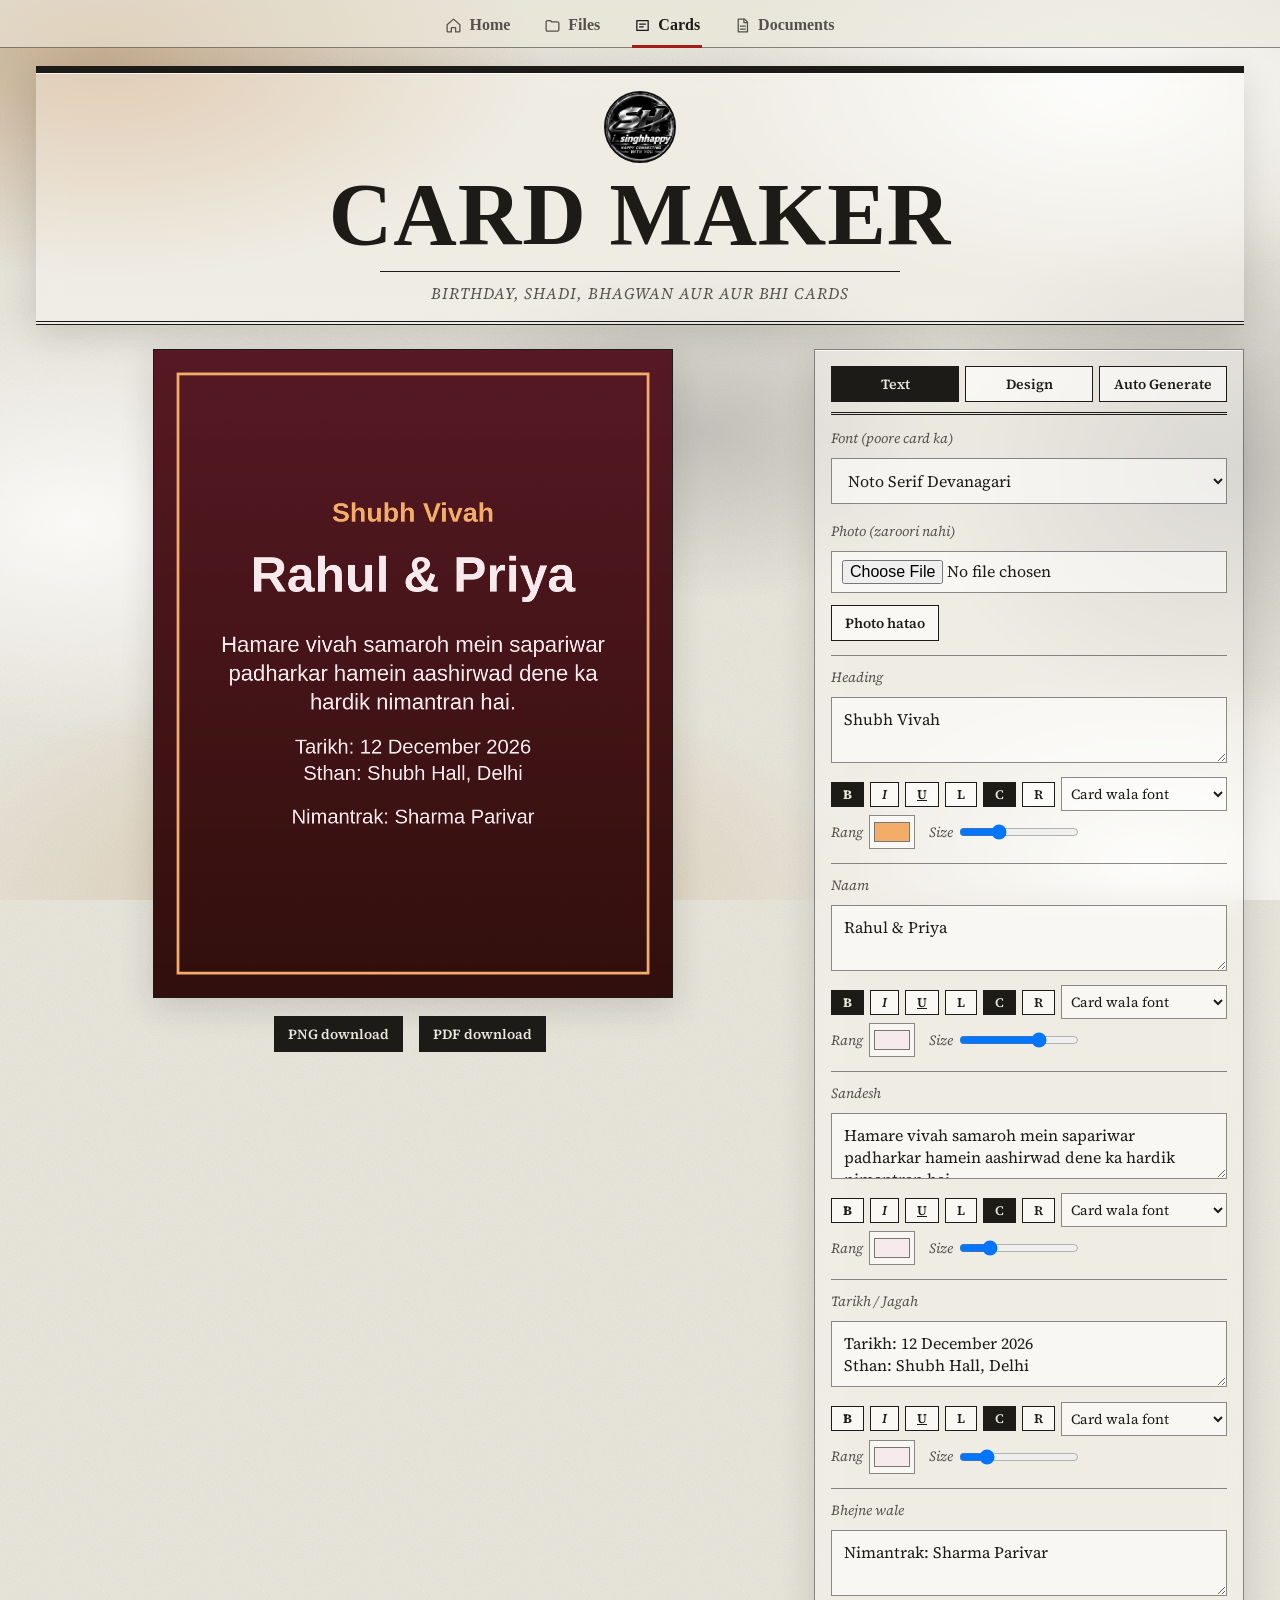
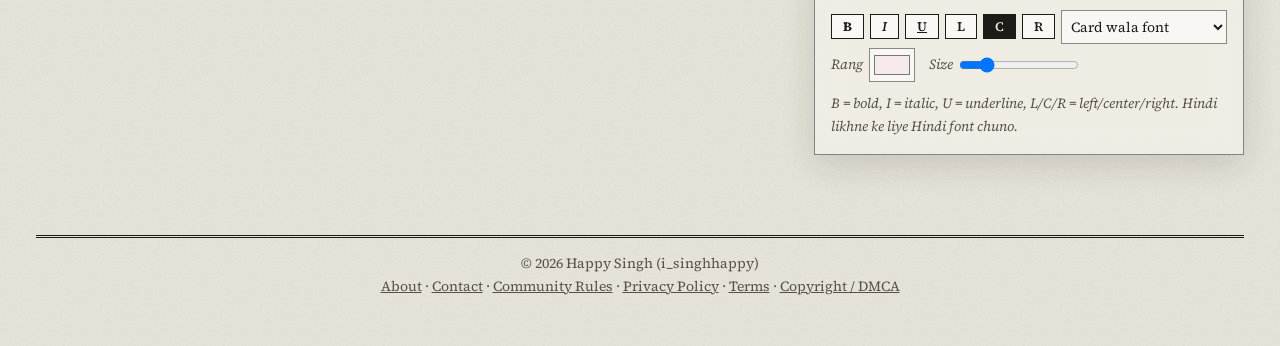
<file: card-maker.html>
<!DOCTYPE html>
<html lang="hi">
<head>
<meta charset="utf-8">
<meta name="viewport" content="width=device-width, initial-scale=1">
<title>Card Maker | Birthday, Shadi, Anniversary, Mundan card banao</title>
<meta name="description" content="Free card maker: template chuno ya form bharkar card apne aap banao. PNG ya PDF mein download karo.">
<style>
:root{--paper:#ebe8de;--paper-2:#e1ddd0;--ink:#1c1b18;--ink-soft:#55514a;--accent:#a31d16;--link:#1d3b5a;--edge:rgba(28,27,24,.5);--glass:rgba(255,255,255,.38);--glass-strong:rgba(255,255,255,.6);--glass-nav:rgba(235,232,222,.85);--glass-input:rgba(255,255,255,.55);--glass-hi:rgba(255,255,255,.75);--glass-shadow:0 10px 32px rgba(28,27,24,.14);--gutter:14px;--page:1000px;--head:"Old Standard TT",Georgia,"Times New Roman",serif;--body:"Source Serif 4",Georgia,"Times New Roman",serif}
*{box-sizing:border-box}
[hidden]{display:none!important}
body{margin:0;background:var(--paper);color:var(--ink);font-family:var(--body)}
</style>
<link rel="stylesheet" href="style.css">
<style>
main{display:grid;grid-template-columns:1fr minmax(300px,430px);gap:24px;align-items:start}
.view{order:-1}
.panel{background:var(--glass);border:1px solid var(--edge);box-shadow:var(--glass-shadow),inset 0 1px 0 var(--glass-hi);padding:16px;-webkit-backdrop-filter:blur(14px) saturate(140%);backdrop-filter:blur(14px) saturate(140%)}
.tabs{display:flex;gap:6px;margin-bottom:12px;padding-bottom:10px;border-bottom:3px double var(--ink)}
.tabs button{flex:1;margin:0}
button[aria-pressed=true],button.main{background:var(--ink);color:var(--paper)}
label{display:block;margin:10px 0 2px;font-size:14px;font-style:italic;color:var(--ink-soft)}
.row{display:flex;gap:14px;flex-wrap:wrap;align-items:center}
.row label{display:flex;align-items:center;gap:6px;margin:4px 0}
input[type=color]{width:46px;height:34px;padding:2px;margin:0}
input[type=range]{padding:0;margin:0;width:120px;box-shadow:none}
.tp{display:grid;grid-template-columns:repeat(3,1fr);gap:8px}
.tp button{padding:3px!important;margin:0}
.tp button[aria-pressed=true]{outline:3px solid var(--accent);outline-offset:1px}
.tp canvas{width:100%;height:auto;display:block}
.blk{border-top:1px solid var(--edge);margin-top:10px}
.tb{gap:6px}
.tb button{padding:3px 11px;margin:0;font-size:13px}
.tb select{width:auto;flex:1;min-width:110px;margin:0;padding:5px;font-size:14px}
.view{position:sticky;top:64px}
#cv{display:block;width:100%;max-width:520px;height:auto;margin:0 auto;border:1px solid var(--ink);box-shadow:var(--glass-shadow)}
.dl{display:flex;gap:10px;justify-content:center;margin-top:14px}
.dl button{background:var(--ink);color:var(--paper)}
.dl button:hover{background:var(--accent);border-color:var(--accent);color:#fff}
.note{margin:6px 0 0;font-size:14px;font-style:italic;color:var(--ink-soft)}
@media(max-width:820px){main{grid-template-columns:1fr}.view{position:static;order:0}}
.site-footer{width:min(100% - 2 * var(--gutter),var(--page));margin:10px auto 0;padding:14px 0 48px;border-top:3px double var(--ink);text-align:center;font-size:14px;color:var(--ink-soft)}.site-footer a{color:var(--ink-soft)}
</style>
</head>
<body>
<nav class="nav">
    <a href="index.html"><svg viewBox="0 0 24 24"><path d="M3 11 12 3l9 8v9a1 1 0 0 1-1 1h-5v-6H9v6H4a1 1 0 0 1-1-1z"/></svg><span>Home</span></a>
    <a href="admin.html"><svg viewBox="0 0 24 24"><path d="M3 7a2 2 0 0 1 2-2h4l2 2h8a2 2 0 0 1 2 2v9a2 2 0 0 1-2 2H5a2 2 0 0 1-2-2z"/></svg><span>Files</span></a>
    <a href="card-maker.html" class="active"><svg viewBox="0 0 24 24"><path d="M4 5h16v14H4z"/><path d="M8 10h8M8 14h5"/></svg><span>Cards</span></a>
    <a href="document-editor.html"><svg viewBox="0 0 24 24"><path d="M6 3h9l4 4v14H6z"/><path d="M14 3v5h5M9 13h7M9 17h7"/></svg><span>Documents</span></a>
</nav>

<header>
    <img src="logo.png" alt="Happy Singh logo" class="logo" onerror="this.style.display='none'">
    <h1>CARD MAKER</h1>
    <p>BIRTHDAY, SHADI, BHAGWAN AUR AUR BHI CARDS</p>
</header>
<main>
<section class="panel">
  <div class="tabs">
    <button id="tMan" aria-pressed="true">Text</button>
    <button id="tDes" aria-pressed="false">Design</button>
    <button id="tAuto" aria-pressed="false">Auto Generate</button>
  </div>

  <div id="pMan">
    <label for="font">Font (poore card ka)</label><select id="font"></select>
    <label for="photo">Photo (zaroori nahi)</label>
    <input type="file" id="photo" accept="image/*"><button id="noPhoto" type="button" style="margin-top:6px">Photo hatao</button>
    <div id="blk"></div>
    <p class="note">B = bold, I = italic, U = underline, L/C/R = left/center/right. Hindi likhne ke liye Hindi font chuno.</p>
  </div>

  <div id="pDes" hidden>
    <label for="tc">Template (category chuno)</label><select id="tc"></select>
    <div class="tp" id="tp"></div>
    <div class="row" style="justify-content:space-between;align-items:center;margin-top:8px"><button type="button" id="tpv">&larr; Pichla</button><span id="pn" class="note"></span><button type="button" id="tnx">Agla &rarr;</button></div>
    <label for="pgc">Page ka rang</label>
    <div class="row"><input type="color" id="pgc" value="#ffffff"><button type="button" id="pgr">Template wala rang</button></div>
    <label for="bs">Page border</label>
    <select id="bs"><option value="tpl">Template wala</option><option value="none">Koi border nahi</option><option value="single">Ek line</option><option value="double">Double line</option><option value="dots">Dotted</option><option value="dash">Dashed</option><option value="orn">Sajawati (kone mein diamond)</option><option value="round">Gol kone</option></select>
    <div class="row"><label>Rang <input type="color" id="bc" value="#000000"></label><label>Motai <input type="range" id="bw" min="2" max="30" value="6"></label><label>Doori <input type="range" id="bm" min="20" max="140" value="50"></label></div>
    <label for="dz">Design (sajawat)</label>
    <select id="dz"><option value="tpl">Template wala</option><option value="none">Koi nahi</option><option value="conf">Confetti</option><option value="dots">Chhote dots</option><option value="star">Diamonds</option><option value="band">Upar-neeche patti</option><option value="stripe">Tirchhi patti</option><option value="rays">Sunburst</option><option value="circ">Bade gol</option><option value="wave">Lehren</option><option value="check">Checks</option></select>
    <p class="note">Template badalne par page rang, border aur design reset ho jate hain.</p>
  </div>

  <form id="pAuto" hidden>
    <label for="a_o">Card kis cheez ka?</label>
    <select id="a_o"><option value="birthday">Birthday</option><option value="shaadi" selected>Shadi</option><option value="anniversary">Anniversary</option><option value="mundan">Mundan</option><option value="other">Dusra</option></select>
    <label for="a_1">Naam</label><input type="text" id="a_1" maxlength="40" placeholder="Jaise: Rahul" required>
    <label for="a_2">Dusra naam (shadi / anniversary mein)</label><input type="text" id="a_2" maxlength="40" placeholder="Jaise: Priya">
    <label for="a_d">Tarikh</label><input type="date" id="a_d">
    <label for="a_p">Jagah / samay</label><input type="text" id="a_p" maxlength="80" placeholder="Jaise: Shubh Hall, Delhi, shaam 7 baje">
    <label for="a_f">Bhejne wale ka naam</label><input type="text" id="a_f" maxlength="40" placeholder="Jaise: Sharma Parivar">
    <button class="main" type="submit" style="margin-top:14px;width:100%">Card banao</button>
    <p class="note">Card ban jane ke baad aap Khud Banao mein jaakar kuch bhi badal sakte ho.</p>
  </form>
</section>

<section class="view">
  <canvas id="cv" width="1080" height="1350" role="img" aria-label="Card ka preview"></canvas>
  <div class="dl"><button id="png">PNG download</button><button id="pdf">PDF download</button></div>
</section>
</main>

<footer class="site-footer">© <span id="y"></span> Happy Singh (i_singhhappy)<br><a href="about.html">About</a> · <a href="contact.html">Contact</a> · <a href="community-rules.html">Community Rules</a> · <a href="privacy-policy.html">Privacy Policy</a> · <a href="terms.html">Terms</a> · <a href="copyright.html">Copyright / DMCA</a></footer>
<script>document.getElementById("y").textContent=new Date().getFullYear();</script>

<script>
const $=id=>document.getElementById(id);
const SYS=["Calibri","Arial","Times New Roman","Georgia","Verdana","Courier New"];
const FN=["Roboto","Open Sans","Lato","Montserrat","Oswald","Raleway","Merriweather","Playfair Display","Lora","PT Serif","Nunito","Ubuntu","Bebas Neue","Pacifico","Lobster","Dancing Script","Great Vibes","Satisfy","Caveat","Shadows Into Light","Indie Flower","Permanent Marker","Courgette","Cinzel","Abril Fatface","Anton","Bangers","Righteous","Comfortaa","Josefin Sans","Quicksand","Source Code Pro","Orbitron","Archivo Black","Fredoka","Poppins","Hind","Mukta","Kalam","Tiro Devanagari Hindi","Yatra One","Rozha One","Noto Sans Devanagari","Noto Serif Devanagari",
"Alegreya","Amita","Arvo","Bitter","Cabin","Cormorant Garamond","Crimson Text","DM Serif Display","EB Garamond","Exo 2","Fjalla One","Gloria Hallelujah","Handlee","Kaushan Script","Marck Script","Merienda","Monoton","Neucha","Noto Serif","Old Standard TT","Philosopher","Rubik","Sacramento","Signika","Slabo 27px","Teko","Titillium Web","Vollkorn","Yellowtail","Zilla Slab","Allura","Alex Brush","Berkshire Swash","Cookie","Parisienne","Tangerine","Rock Salt","Patrick Hand","Sriracha","Baloo 2","Laila","Khand","Karma","Sarpanch","Eczar","Martel","Poiret One","Lemon","Alfa Slab One","Varela Round"];
const FONTS=SYS.concat(FN).map(f=>[f,"'"+f+"',sans-serif"]);
[FN.slice(0,47),FN.slice(47)].forEach(a=>{const l=document.createElement("link");l.rel="stylesheet";l.href="https://fonts.googleapis.com/css2?"+a.map(n=>"family="+n.replace(/ /g,"+")).join("&")+"&display=swap";document.head.appendChild(l)});
const hx=(h,s,l)=>{s/=100;l/=100;const a=s*Math.min(l,1-l),f=n=>{const k=(n+h/30)%12,c=l-a*Math.max(-1,Math.min(k-3,9-k,1));return Math.round(255*c).toString(16).padStart(2,"0")};return"#"+f(0)+f(8)+f(4)};
const CT=[["Birthday",280],["Shadi",350],["Anniversary",190],["Mundan",28],["Naamkaran / Baby",170],["Diwali",38],["Holi",320],["Eid",150],["Rakhi",12],["Thank you / Badhai",220]];
const DS=["none","conf","dots","star","band","stripe","rays","circ","wave","check"],BS=["orn","single","double","dots","dash","round"];
const TP=[];
CT.forEach(([n,h],c)=>{for(let i=0;i<100;i++){const p=i%10,H=(h+p*36)%360,dk=p%2==0;
 TP.push({n:n+" "+(i+1),bg:dk?[hx(H,55,22),hx((H+15)%360,60,12)]:[hx(H,80,95),hx((H+15)%360,75,86)],ac:dk?hx((H+40)%360,85,68):hx(H,70,36),tx:dk?hx(H,40,94):hx(H,55,16),d:DS[i/10|0],b:BS[(i+c)%6],c})}});
const CAT=CT.map(c=>c[0]),GL={};
const GOD=[["ganesh","Ganesh","Shri Ganeshaya Namah","\u{1F549}\uFE0F",25],["shiv","Shiv","Om Namah Shivaya","\u{1F531}",220],["krishna","Krishna","Hare Krishna","\u{1F99A}",215],["ram","Ram","Jai Shri Ram","\u{1F3F9}",30],["hanuman","Hanuman","Jai Hanuman","\u{1F64F}",10],["durga","Durga Mata","Jai Mata Di","\u{1F33A}",355],["lakshmi","Lakshmi","Shri Lakshmi Namah","\u{1FAB7}",45],["saraswati","Saraswati","Jai Maa Saraswati","\u{1F9A2}",200],["vishnu","Vishnu","Om Namo Narayanaya","\u{1F41A}",225],["sai","Sai Baba","Om Sai Ram","\u{1FA94}",40],["nanak","Guru Nanak","Ik Onkar, Waheguru","\u{1F64F}",28],["mahavir","Mahavir","Jai Jinendra","\u5350",55],["buddha","Buddha","Om Mani Padme Hum","\u2638\uFE0F",38]];
GOD.forEach(([k,n,m,gl,h])=>{GL[k]=gl;const c=CAT.push("Bhagwan: "+n)-1;
 for(let i=0;i<10;i++){const H=(h+(i>>1)*10)%360,dk=i%2==0;
  TP.push({n:n+" "+(i+1),bg:dk?[hx(H,60,20),hx((H+12)%360,65,11)]:[hx(H,85,95),hx((H+12)%360,80,86)],ac:dk?hx((H+35)%360,85,66):hx(H,75,36),tx:dk?hx(H,40,94):hx(H,60,15),d:DS[i],b:BS[i%6],g:k,m,c})}});
{const c=CAT.push("Saada Page")-1;
 ["#ffffff","#fffdf7","#f8f5ec","#f1f5f9","#fff1f2","#fefce8","#ecfdf5","#eff6ff","#faf5ff","#fff7ed","#f5f5f4","#e0f2fe","#fce7f3","#dcfce7","#fef9c3"].forEach((b,i)=>[0,1].forEach(j=>TP.push({n:"Saada "+(i*2+j+1),bg:[b,b],ac:"#334155",tx:"#111827",d:"none",b:j?"single":"none",c})))}
const GI={};
function godImg(k){
 if(GI[k]!==undefined)return GI[k]||null;
 GI[k]=null;const im=new Image(),ex=["jpg","png"];let n=0;
 im.onload=()=>{GI[k]=im;draw();if(!$("pDes").hidden)gal()};
 im.onerror=()=>{if(++n<ex.length)im.src="bhagwan/"+k+"."+ex[n];else GI[k]=false};
 im.src="bhagwan/"+k+".jpg";return null;
}
const BL=[["head","Heading",56],["name","Naam",104],["msg","Sandesh",46],["info","Tarikh / Jagah",42],["from","Bhejne wale",42]];

function gen(o,a){
 const nm=a.n2?a.n1+" & "+a.n2:a.n1;
 const info=[a.d&&"Tarikh: "+a.d,a.p&&"Sthan: "+a.p].filter(Boolean).join("\n");
 const D={
  birthday:[0,"Happy Birthday",a.n1,"Aapki zindagi mein hamesha khushiyan aur safalta bani rahe.",info,"Shubhkamnayein: "+a.f],
  shaadi:[1,"Shubh Vivah",nm,"Hamare vivah samaroh mein sapariwar padharkar hamein aashirwad dene ka hardik nimantran hai.",info,"Nimantrak: "+a.f],
  anniversary:[2,"Happy Anniversary",nm,"Aapka saath yunhi mehakta rahe aur pyaar din-ba-din badhta rahe.",info,"Shubhkamnayein: "+a.f],
  mundan:[3,"Mundan Sanskar",a.n1,"Hamare laadle ke mundan sanskar mein aapki upasthiti ke liye hardik nimantran hai.",info,"Nimantrak: "+a.f],
  other:[9,"Shubhkamnayein",a.n1,"Aapko dher saari shubhkamnayein.",info,a.f&&"Se: "+a.f]
 }[o];
 const v={};BL.forEach(([k],i)=>v[k]=(D[i+1]||"").replace(/(: |^Se: )$/,""));
 if(!a.f)v.from="";
 return{tpl:D[0],v};
}

const st={tpl:0,font:FONTS.findIndex(f=>f[0]=="Noto Serif Devanagari"),c:{},s:{},f:{},img:null,v:{},pg:null,bd:{s:"tpl",c:"",w:6,m:50},dz:"tpl"};
Object.assign(st,gen("shaadi",{n1:"Rahul",n2:"Priya",d:"12 December 2026",p:"Shubh Hall, Delhi",f:"Sharma Parivar"}));st.tpl*=100;
const resetDes=()=>{st.pg=null;st.bd={s:"tpl",c:"",w:6,m:50};st.dz="tpl"};
const lum=h=>{const n=parseInt(h.slice(1),16);return .299*(n>>16)+.587*(n>>8&255)+.114*(n&255)};
const txc=T=>st.pg?(lum(st.pg)>140?"#1a1a1a":"#ffffff"):T.tx;
const isB=k=>{const f=st.f[k]||{};return f.b===undefined?(k=="name"||k=="head"):f.b};

function rnd(s){return()=>(s=s*16807%2147483647)/2147483647}
function design(x,T){
 const dz=st.dz=="tpl"?T.d:st.dz,r=rnd(7);
 x.fillStyle=T.ac;
 if(dz=="conf")for(let i=0;i<70;i++){x.globalAlpha=.5;x.fillStyle=i%2?T.ac:"#fff";x.beginPath();x.arc(r()*1080,r()*1350,6+r()*12,0,7);x.fill()}
 if(dz=="dots"){x.globalAlpha=.15;for(let i=30;i<1080;i+=60)for(let j=30;j<1350;j+=60){x.beginPath();x.arc(i,j,6,0,7);x.fill()}}
 if(dz=="star"){x.globalAlpha=.6;for(let i=0;i<40;i++){const z=8+r()*14;x.save();x.translate(r()*1080,r()*1350);x.rotate(Math.PI/4);x.fillRect(-z/2,-z/2,z,z);x.restore()}}
 if(dz=="stripe"){x.globalAlpha=.12;x.strokeStyle=T.ac;x.lineWidth=18;for(let i=-1400;i<1400;i+=60){x.beginPath();x.moveTo(i,0);x.lineTo(i+1350,1350);x.stroke()}}
 if(dz=="rays"){x.globalAlpha=.12;for(let i=0;i<24;i+=2){const a=i*Math.PI/24,b=(i+1)*Math.PI/24;x.beginPath();x.moveTo(540,0);x.lineTo(540+1800*Math.cos(a),1800*Math.sin(a));x.lineTo(540+1800*Math.cos(b),1800*Math.sin(b));x.fill()}}
 if(dz=="circ"){x.globalAlpha=.14;[[100,150,230],[980,1200,300],[900,120,120],[120,1180,140]].forEach(([a,b,q])=>{x.beginPath();x.arc(a,b,q,0,7);x.fill()})}
 if(dz=="wave"){x.globalAlpha=.18;for(let k=0;k<3;k++){x.beginPath();x.moveTo(0,1350);for(let i=0;i<=1080;i+=20)x.lineTo(i,1180-k*70+Math.sin(i/90+k)*34);x.lineTo(1080,1350);x.fill()}}
 if(dz=="check"){x.globalAlpha=.1;for(let i=0;i<1080;i+=90)for(let j=0;j<1350;j+=90)if((i+j)/90%2==0)x.fillRect(i,j,90,90)}
 if(dz=="band"){x.globalAlpha=.9;x.fillRect(0,0,1080,28);x.fillRect(0,1322,1080,28)}
 x.globalAlpha=1;
}
function border(x,T){
 const b=st.bd,s=b.s=="tpl"?T.b:b.s;
 if(s=="none")return;
 const m=b.m,w=b.w,R=(o,l)=>{x.lineWidth=l;x.strokeRect(o,o,1080-2*o,1350-2*o)};
 x.strokeStyle=x.fillStyle=b.c||T.ac;
 x.setLineDash(s=="dots"?[1,w*2.2]:s=="dash"?[w*3,w*2]:[]);x.lineCap=s=="dots"?"round":"butt";
 s=="round"?(x.lineWidth=w,x.beginPath(),x.roundRect(m,m,1080-2*m,1350-2*m,60),x.stroke()):R(m,w);x.setLineDash([]);x.lineCap="butt";
 if(s=="double")R(m+w*2.5,Math.max(2,w/3));
 if(s=="orn"){const o=m+24;R(o,2);[o,1080-o].forEach(a=>[o,1350-o].forEach(c=>{x.save();x.translate(a,c);x.rotate(Math.PI/4);x.fillRect(-14,-14,28,28);x.restore()}))}
}
function wrap(x,t,w){const o=[];t.split("\n").forEach(p=>{let l="";p.split(" ").forEach(wd=>{const n=l?l+" "+wd:wd;if(l&&x.measureText(n).width>w){o.push(l);l=wd}else l=n});o.push(l)});return o}

function draw(){paint($("cv").getContext("2d"),TP[st.tpl],0)}
function paint(x,T,th){
 const F=FONTS[st.font][1],o=[st.pg,st.bd,st.dz,st.c];
 if(th){st.pg=null;st.bd={s:"tpl",c:"",w:6,m:50};st.dz="tpl";st.c={}}
 if(st.pg)x.fillStyle=st.pg;else{const g=x.createLinearGradient(0,0,0,1350);g.addColorStop(0,T.bg[0]);g.addColorStop(1,T.bg[1]);x.fillStyle=g}
 x.fillRect(0,0,1080,1350);design(x,T);border(x,T);
 let top=130;
 const im=st.img||(T.g?godImg(T.g):null);
 if(im||T.g){const r=T.g?210:170,cx=540,cy=T.g?340:330;
  x.save();x.beginPath();x.arc(cx,cy,r,0,7);x.clip();
  if(im){const s=Math.max(2*r/im.width,2*r/im.height);x.drawImage(im,cx-im.width*s/2,cy-im.height*s/2,im.width*s,im.height*s)}
  else{x.fillStyle=T.ac;x.globalAlpha=.18;x.fillRect(cx-r,cy-r,2*r,2*r);x.globalAlpha=1;x.font="190px 'Segoe UI Emoji','Apple Color Emoji','Noto Color Emoji',sans-serif";x.textAlign="center";x.textBaseline="middle";x.fillStyle=T.ac;x.fillText(GL[T.g],cx,cy+10)}
  x.restore();x.strokeStyle=T.ac;x.lineWidth=8;x.beginPath();x.arc(cx,cy,r+8,0,7);x.stroke();top=T.g?600:540}
 x.textBaseline="top";
 const bl=[];let h=0;
 BL.forEach(([k,,d])=>{const t=(st.v[k]||"").trim();if(!t)return;
  const f=st.f[k]||{},z=st.s[k]||d,ff=f.ff>=0?FONTS[f.ff][1]:F;
  x.font=(f.i?"italic ":"")+(isB(k)?"600 ":"400 ")+z+"px "+ff;
  const ln=wrap(x,t,860),lh=z*1.3,a=f.a||"center";
  bl.push({k,ln,lh,z,a,u:f.u,ax:a=="left"?110:a=="right"?970:540,f:x.font});h+=ln.length*lh+36});
 let y=Math.max(top,top+(1230-top-h)/2);
 bl.forEach(b=>{x.font=b.f;x.textAlign=b.a;x.fillStyle=st.c[b.k]||(b.k=="head"?T.ac:txc(T));
  b.ln.forEach(l=>{x.fillText(l,b.ax,y);
   if(b.u){const w=x.measureText(l).width;x.fillRect(b.a=="left"?b.ax:b.a=="right"?b.ax-w:b.ax-w/2,y+b.z*1.1,w,Math.max(2,b.z/18))}
   y+=b.lh});y+=36});
 [st.pg,st.bd,st.dz,st.c]=o;
}

function makePdf(jpg,w,h){
 const e=new TextEncoder(),P=[],O=[];let L=0;
 const add=x=>{const b=typeof x=="string"?e.encode(x):x;P.push(b);L+=b.length};
 const ob=(n,f)=>{O[n]=L;add(n+" 0 obj\n");f();add("\nendobj\n")};
 const PW=432,PH=540,c="q "+PW+" 0 0 "+PH+" 0 0 cm /Im0 Do Q";
 add("%PDF-1.4\n");
 ob(1,()=>add("<</Type/Catalog/Pages 2 0 R>>"));
 ob(2,()=>add("<</Type/Pages/Kids[3 0 R]/Count 1>>"));
 ob(3,()=>add("<</Type/Page/Parent 2 0 R/MediaBox[0 0 "+PW+" "+PH+"]/Resources<</XObject<</Im0 4 0 R>>>>/Contents 5 0 R>>"));
 ob(4,()=>{add("<</Type/XObject/Subtype/Image/Width "+w+"/Height "+h+"/ColorSpace/DeviceRGB/BitsPerComponent 8/Filter/DCTDecode/Length "+jpg.length+">>\nstream\n");add(jpg);add("\nendstream")});
 ob(5,()=>add("<</Length "+c.length+">>\nstream\n"+c+"\nendstream"));
 const xr=L;add("xref\n0 6\n0000000000 65535 f \n");
 for(let i=1;i<=5;i++)add(String(O[i]).padStart(10,"0")+" 00000 n \n");
 add("trailer\n<</Size 6/Root 1 0 R>>\nstartxref\n"+xr+"\n%%EOF");
 return new Blob(P,{type:"application/pdf"});
}
function save(b,n){const a=document.createElement("a");a.href=URL.createObjectURL(b);a.download=n;a.click();setTimeout(()=>URL.revokeObjectURL(a.href),1500)}

// ---- UI ----
const FO='<option value="-1">Card wala font</option>'+FONTS.map((f,i)=>`<option value="${i}">${f[0]}</option>`).join("");
const AL={l:"left",c:"center",r:"right"};
$("blk").innerHTML=BL.map(([k,l,d])=>`<div class="blk"><label for="v_${k}">${l}</label><textarea id="v_${k}" rows="2"></textarea>
<div class="row tb" data-k="${k}"><button type="button" data-a="b" aria-label="Bold"><b>B</b></button><button type="button" data-a="i" aria-label="Italic"><i>I</i></button><button type="button" data-a="u" aria-label="Underline"><u>U</u></button><button type="button" data-a="l" aria-label="Left">L</button><button type="button" data-a="c" aria-label="Center">C</button><button type="button" data-a="r" aria-label="Right">R</button><select id="f_${k}" aria-label="${l} ka font">${FO}</select></div>
<div class="row"><label>Rang <input type="color" id="c_${k}" value="#000000"></label><label>Size <input type="range" id="s_${k}" min="20" max="140" value="${d}"></label></div></div>`).join("");
$("font").innerHTML=FONTS.map((f,i)=>`<option value="${i}">${f[0]}</option>`).join("");

function sync(){
 const T=TP[st.tpl];
 document.querySelectorAll("#tp button").forEach(b=>b.setAttribute("aria-pressed",+b.dataset.i==st.tpl));
 BL.forEach(([k,,d])=>{const f=st.f[k]||{},a=f.a||"center";
  $("v_"+k).value=st.v[k]||"";$("c_"+k).value=st.c[k]||(k=="head"?T.ac:txc(T));$("s_"+k).value=st.s[k]||d;$("f_"+k).value=f.ff>=0?f.ff:-1;
  document.querySelectorAll(`[data-k=${k}] button`).forEach(b=>{const q=b.dataset.a;b.setAttribute("aria-pressed",q=="b"?isB(k):q=="i"?!!f.i:q=="u"?!!f.u:AL[q]==a)})});
 $("font").value=st.font;$("pgc").value=st.pg||T.bg[0];$("bs").value=st.bd.s;$("bc").value=st.bd.c||T.ac;$("bw").value=st.bd.w;$("bm").value=st.bd.m;$("dz").value=st.dz;
}
function loadFont(i){const n=i>=0?i:st.font;document.fonts.load("40px "+FONTS[n][1].split(",")[0],"\u0905Aa").then(()=>{draw();if(!$("pDes").hidden)gal()}).catch(()=>{})}

BL.forEach(([k])=>{
 $("v_"+k).addEventListener("input",e=>{st.v[k]=e.target.value;draw()});
 $("c_"+k).addEventListener("input",e=>{st.c[k]=e.target.value;draw()});
 $("s_"+k).addEventListener("input",e=>{st.s[k]=+e.target.value;draw()});
 $("f_"+k).addEventListener("change",e=>{(st.f[k]=st.f[k]||{}).ff=+e.target.value;draw();loadFont(+e.target.value)});
});
$("blk").addEventListener("click",e=>{
 const b=e.target.closest("button[data-a]");if(!b)return;
 const k=b.parentNode.dataset.k,f=st.f[k]=st.f[k]||{},a=b.dataset.a;
 if(a=="b")f.b=!isB(k);else if(a=="i"||a=="u")f[a]=!f[a];else f.a=AL[a];
 sync();draw();
});
let cat=-1,pgi=0;const PP=12;
function gal(){
 const L=[];TP.forEach((t,i)=>{if(cat<0||t.c==cat)L.push(i)});
 const n=Math.ceil(L.length/PP);pgi=Math.max(0,Math.min(pgi,n-1));
 const g=$("tp");g.innerHTML="";
 L.slice(pgi*PP,pgi*PP+PP).forEach(i=>{
  const b=document.createElement("button"),c=document.createElement("canvas");
  b.type="button";b.dataset.i=i;b.title=TP[i].n;b.setAttribute("aria-label",TP[i].n);b.setAttribute("aria-pressed",i==st.tpl);
  c.width=108;c.height=135;b.appendChild(c);g.appendChild(b);
  const x=c.getContext("2d");x.setTransform(.1,0,0,.1,0,0);paint(x,TP[i],1);
 });
 $("pn").textContent=(pgi+1)+" / "+n+"  ("+L.length+" template)";
}
$("tc").innerHTML=`<option value="-1">Sab (${TP.length})</option>`+CAT.map((n,i)=>`<option value="${i}">${n} (${TP.filter(t=>t.c==i).length})</option>`).join("");
$("tc").onchange=e=>{cat=+e.target.value;pgi=0;gal()};
$("tpv").onclick=()=>{pgi--;gal()};
$("tnx").onclick=()=>{pgi++;gal()};
$("tp").addEventListener("click",e=>{const b=e.target.closest("button");if(!b)return;st.tpl=+b.dataset.i;st.c={};resetDes();if(TP[st.tpl].m)st.v.head=TP[st.tpl].m;sync();draw()});
$("pgc").addEventListener("input",e=>{st.pg=e.target.value;sync();draw()});
$("pgr").onclick=()=>{st.pg=null;sync();draw()};
$("bs").onchange=e=>{st.bd.s=e.target.value;draw()};
$("bc").oninput=e=>{st.bd.c=e.target.value;draw()};
$("bw").oninput=e=>{st.bd.w=+e.target.value;draw()};
$("bm").oninput=e=>{st.bd.m=+e.target.value;draw()};
$("dz").onchange=e=>{st.dz=e.target.value;draw()};
$("font").addEventListener("change",e=>{st.font=+e.target.value;draw();loadFont(-1)});
$("photo").addEventListener("change",e=>{
 const f=e.target.files[0];if(!f)return;
 const im=new Image();im.onload=()=>{st.img=im;draw()};im.src=URL.createObjectURL(f);
});
$("noPhoto").addEventListener("click",()=>{st.img=null;$("photo").value="";draw()});

function tab(n){["Man","Des","Auto"].forEach(t=>{$("p"+t).hidden=t!=n;$("t"+t).setAttribute("aria-pressed",t==n)});if(n=="Des")gal()}
["Man","Des","Auto"].forEach(t=>{$("t"+t).onclick=()=>tab(t)});

$("pAuto").addEventListener("submit",e=>{
 e.preventDefault();
 const dv=$("a_d").value;
 const d=dv?new Date(dv).toLocaleDateString("en-IN",{day:"numeric",month:"long",year:"numeric"}):"";
 const r=gen($("a_o").value,{n1:$("a_1").value.trim(),n2:$("a_2").value.trim(),d,p:$("a_p").value.trim(),f:$("a_f").value.trim()});
 st.tpl=r.tpl*100+Math.floor(Math.random()*100);cat=st.tpl/100|0;pgi=Math.floor(st.tpl%100/PP);$("tc").value=cat;st.v=r.v;st.c={};st.s={};st.f={};resetDes();
 sync();draw();tab("Man");
});

$("png").onclick=()=>$("cv").toBlob(b=>save(b,"card.png"));
$("pdf").onclick=()=>{
 const bin=atob($("cv").toDataURL("image/jpeg",.95).split(",")[1]);
 save(makePdf(Uint8Array.from(bin,c=>c.charCodeAt(0)),1080,1350),"card.pdf");
};

sync();draw();
loadFont(-1);
</script>
</body>
</html>
</file>
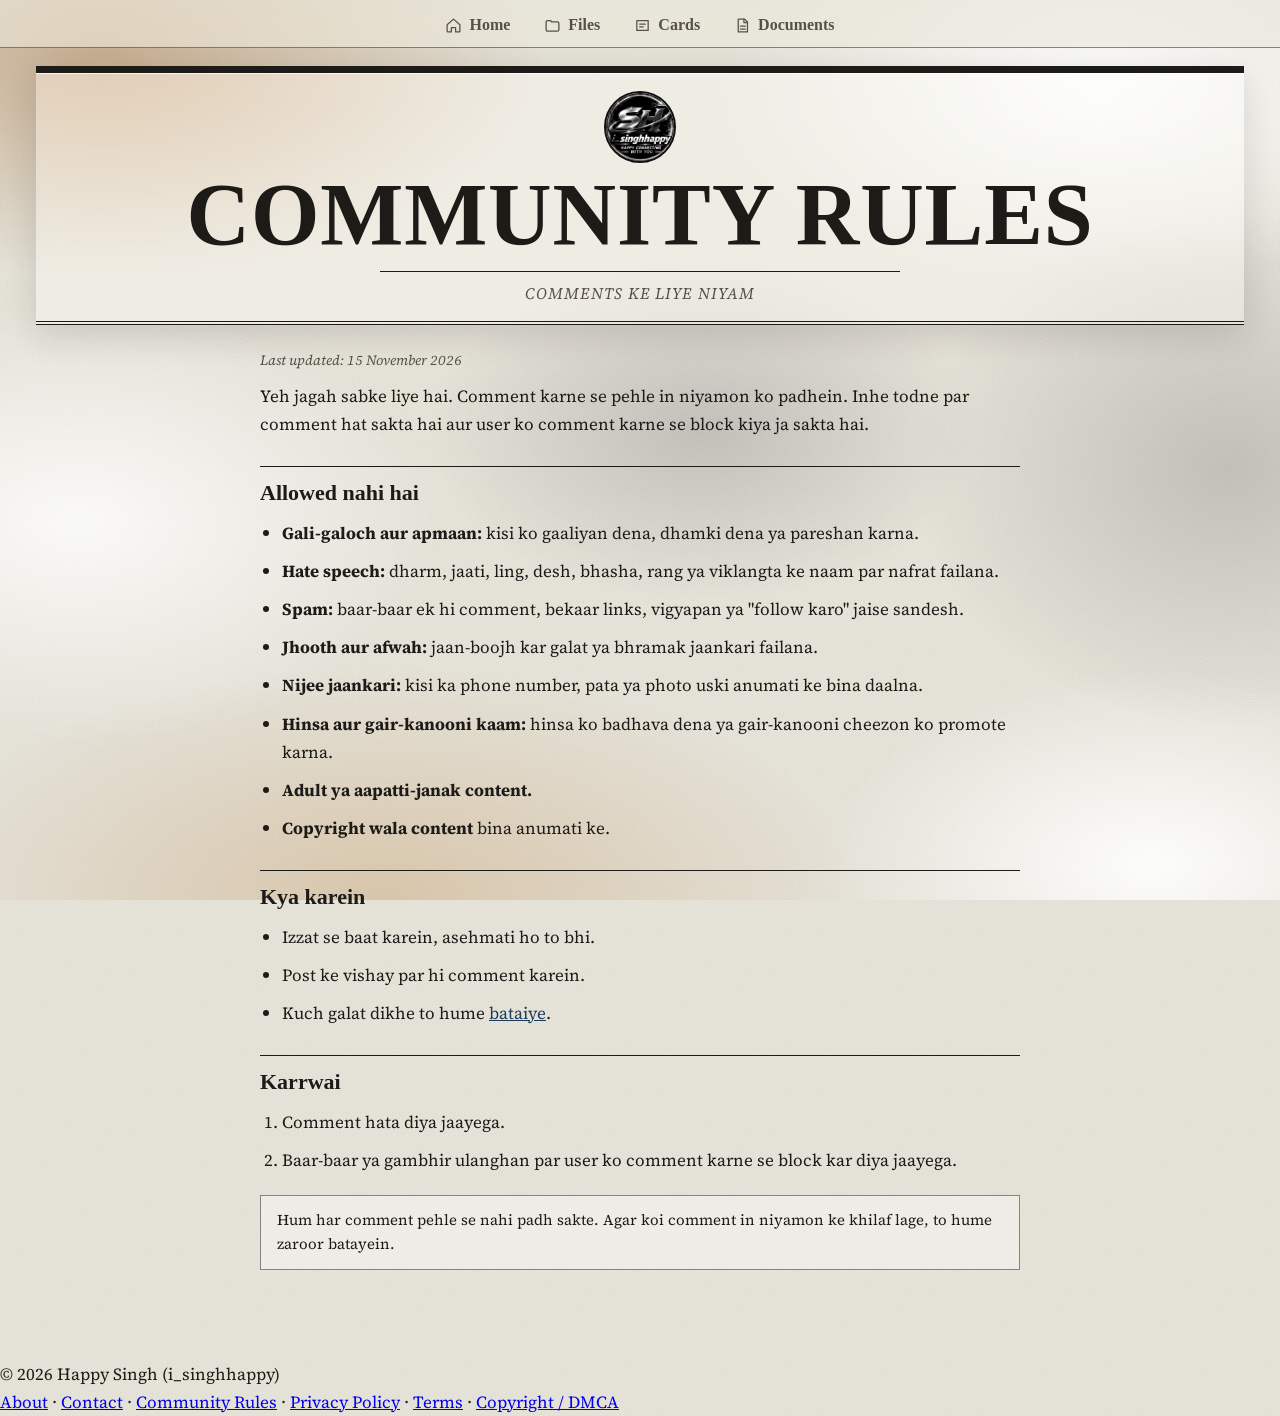
<file: community-rules.html>
<!DOCTYPE html>
<html lang="hi-IN">
<head>
    <meta charset="UTF-8">
    <meta name="viewport" content="width=device-width, initial-scale=1.0">
    <title>Community Rules | Happy Singh</title>
    <meta name="description" content="Comments ke liye niyam: gali-galoch, hate speech aur spam allowed nahi.">
    <link rel="icon" type="image/png" href="logo.png">
    <link rel="stylesheet" href="style.css">
</head>
<body>

<nav class="nav">
    <a href="index.html"><svg viewBox="0 0 24 24"><path d="M3 11 12 3l9 8v9a1 1 0 0 1-1 1h-5v-6H9v6H4a1 1 0 0 1-1-1z"/></svg><span>Home</span></a>
    <a href="admin.html"><svg viewBox="0 0 24 24"><path d="M3 7a2 2 0 0 1 2-2h4l2 2h8a2 2 0 0 1 2 2v9a2 2 0 0 1-2 2H5a2 2 0 0 1-2-2z"/></svg><span>Files</span></a>
    <a href="card-maker.html"><svg viewBox="0 0 24 24"><path d="M4 5h16v14H4z"/><path d="M8 10h8M8 14h5"/></svg><span>Cards</span></a>
    <a href="document-editor.html"><svg viewBox="0 0 24 24"><path d="M6 3h9l4 4v14H6z"/><path d="M14 3v5h5M9 13h7M9 17h7"/></svg><span>Documents</span></a>
</nav>

<header>
    <img src="logo.png" alt="Happy Singh logo" class="logo" onerror="this.style.display='none'">
    <h1>COMMUNITY RULES</h1>
    <p>COMMENTS KE LIYE NIYAM</p>
</header>

<main>
<article class="legal">
<p class="sec-note">Last updated: 15 November 2026</p>

<p>Yeh jagah sabke liye hai. Comment karne se pehle in niyamon ko padhein. Inhe todne par comment hat sakta hai aur user ko comment karne se block kiya ja sakta hai.</p>
<h2>Allowed nahi hai</h2>
<ul>
<li><strong>Gali-galoch aur apmaan:</strong> kisi ko gaaliyan dena, dhamki dena ya pareshan karna.</li>
<li><strong>Hate speech:</strong> dharm, jaati, ling, desh, bhasha, rang ya viklangta ke naam par nafrat failana.</li>
<li><strong>Spam:</strong> baar-baar ek hi comment, bekaar links, vigyapan ya "follow karo" jaise sandesh.</li>
<li><strong>Jhooth aur afwah:</strong> jaan-boojh kar galat ya bhramak jaankari failana.</li>
<li><strong>Nijee jaankari:</strong> kisi ka phone number, pata ya photo uski anumati ke bina daalna.</li>
<li><strong>Hinsa aur gair-kanooni kaam:</strong> hinsa ko badhava dena ya gair-kanooni cheezon ko promote karna.</li>
<li><strong>Adult ya aapatti-janak content.</strong></li>
<li><strong>Copyright wala content</strong> bina anumati ke.</li>
</ul>
<h2>Kya karein</h2>
<ul>
<li>Izzat se baat karein, asehmati ho to bhi.</li>
<li>Post ke vishay par hi comment karein.</li>
<li>Kuch galat dikhe to hume <a href="contact.html">bataiye</a>.</li>
</ul>
<h2>Karrwai</h2>
<ol>
<li>Comment hata diya jaayega.</li>
<li>Baar-baar ya gambhir ulanghan par user ko comment karne se block kar diya jaayega.</li>
</ol>
<p class="note">Hum har comment pehle se nahi padh sakte. Agar koi comment in niyamon ke khilaf lage, to hume zaroor batayein.</p>

</article>
</main>

<footer class="site-footer">© <span id="y"></span> Happy Singh (i_singhhappy)<br><a href="about.html">About</a> · <a href="contact.html">Contact</a> · <a href="community-rules.html">Community Rules</a> · <a href="privacy-policy.html">Privacy Policy</a> · <a href="terms.html">Terms</a> · <a href="copyright.html">Copyright / DMCA</a></footer>
<script>document.getElementById("y").textContent=new Date().getFullYear();</script>
</body>
</html>
</file>
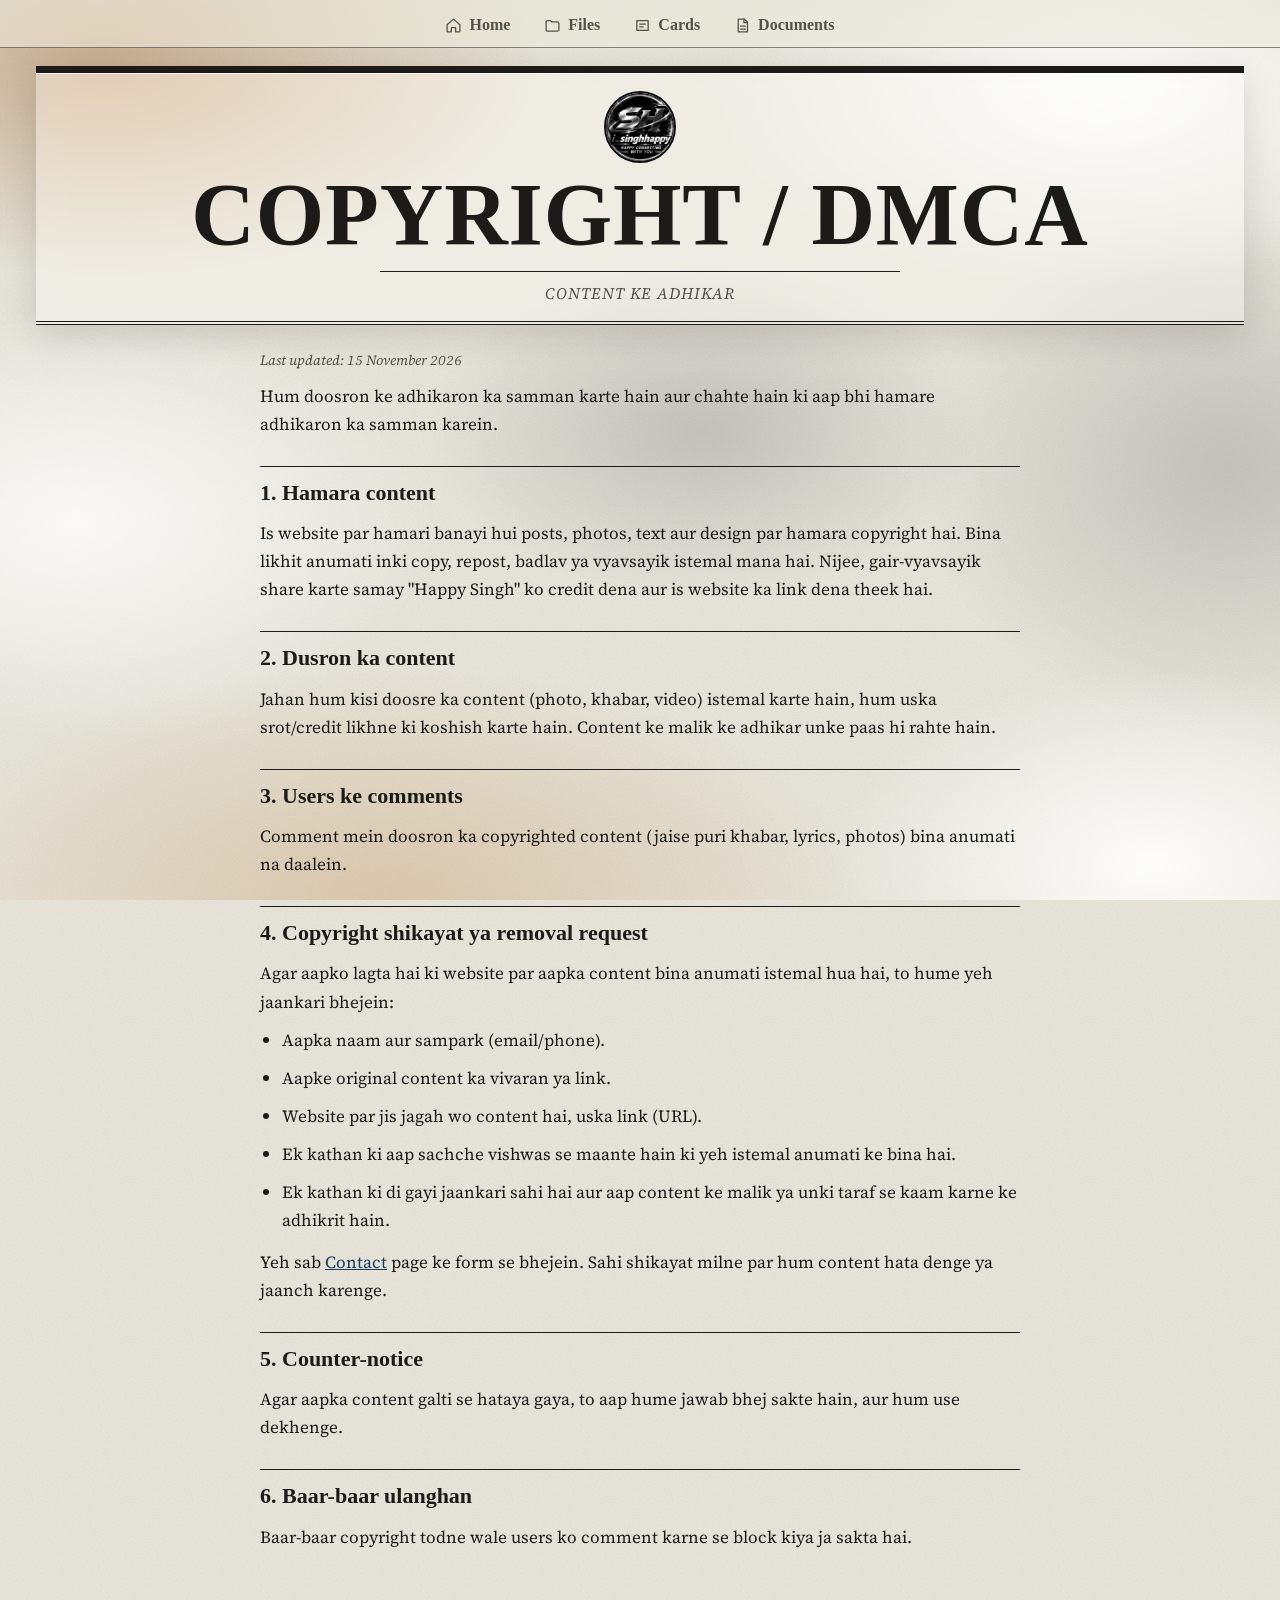
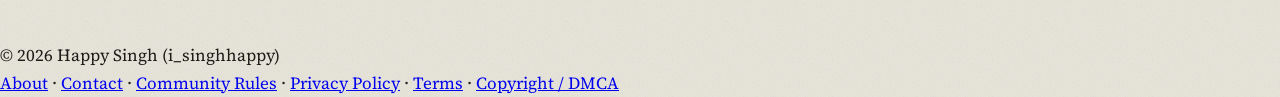
<file: copyright.html>
<!DOCTYPE html>
<html lang="hi-IN">
<head>
    <meta charset="UTF-8">
    <meta name="viewport" content="width=device-width, initial-scale=1.0">
    <title>Copyright / Dmca | Happy Singh</title>
    <meta name="description" content="Copyright niyam aur content hatwane ki prakriya.">
    <link rel="icon" type="image/png" href="logo.png">
    <link rel="stylesheet" href="style.css">
</head>
<body>

<nav class="nav">
    <a href="index.html"><svg viewBox="0 0 24 24"><path d="M3 11 12 3l9 8v9a1 1 0 0 1-1 1h-5v-6H9v6H4a1 1 0 0 1-1-1z"/></svg><span>Home</span></a>
    <a href="admin.html"><svg viewBox="0 0 24 24"><path d="M3 7a2 2 0 0 1 2-2h4l2 2h8a2 2 0 0 1 2 2v9a2 2 0 0 1-2 2H5a2 2 0 0 1-2-2z"/></svg><span>Files</span></a>
    <a href="card-maker.html"><svg viewBox="0 0 24 24"><path d="M4 5h16v14H4z"/><path d="M8 10h8M8 14h5"/></svg><span>Cards</span></a>
    <a href="document-editor.html"><svg viewBox="0 0 24 24"><path d="M6 3h9l4 4v14H6z"/><path d="M14 3v5h5M9 13h7M9 17h7"/></svg><span>Documents</span></a>
</nav>

<header>
    <img src="logo.png" alt="Happy Singh logo" class="logo" onerror="this.style.display='none'">
    <h1>COPYRIGHT / DMCA</h1>
    <p>CONTENT KE ADHIKAR</p>
</header>

<main>
<article class="legal">
<p class="sec-note">Last updated: 15 November 2026</p>

<p>Hum doosron ke adhikaron ka samman karte hain aur chahte hain ki aap bhi hamare adhikaron ka samman karein.</p>
<h2>1. Hamara content</h2>
<p>Is website par hamari banayi hui posts, photos, text aur design par hamara copyright hai. Bina likhit anumati inki copy, repost, badlav ya vyavsayik istemal mana hai. Nijee, gair-vyavsayik share karte samay "Happy Singh" ko credit dena aur is website ka link dena theek hai.</p>
<h2>2. Dusron ka content</h2>
<p>Jahan hum kisi doosre ka content (photo, khabar, video) istemal karte hain, hum uska srot/credit likhne ki koshish karte hain. Content ke malik ke adhikar unke paas hi rahte hain.</p>
<h2>3. Users ke comments</h2>
<p>Comment mein doosron ka copyrighted content (jaise puri khabar, lyrics, photos) bina anumati na daalein.</p>
<h2>4. Copyright shikayat ya removal request</h2>
<p>Agar aapko lagta hai ki website par aapka content bina anumati istemal hua hai, to hume yeh jaankari bhejein:</p>
<ul>
<li>Aapka naam aur sampark (email/phone).</li>
<li>Aapke original content ka vivaran ya link.</li>
<li>Website par jis jagah wo content hai, uska link (URL).</li>
<li>Ek kathan ki aap sachche vishwas se maante hain ki yeh istemal anumati ke bina hai.</li>
<li>Ek kathan ki di gayi jaankari sahi hai aur aap content ke malik ya unki taraf se kaam karne ke adhikrit hain.</li>
</ul>
<p>Yeh sab <a href="contact.html">Contact</a> page ke form se bhejein. Sahi shikayat milne par hum content hata denge ya jaanch karenge.</p>
<h2>5. Counter-notice</h2>
<p>Agar aapka content galti se hataya gaya, to aap hume jawab bhej sakte hain, aur hum use dekhenge.</p>
<h2>6. Baar-baar ulanghan</h2>
<p>Baar-baar copyright todne wale users ko comment karne se block kiya ja sakta hai.</p>

</article>
</main>

<footer class="site-footer">© <span id="y"></span> Happy Singh (i_singhhappy)<br><a href="about.html">About</a> · <a href="contact.html">Contact</a> · <a href="community-rules.html">Community Rules</a> · <a href="privacy-policy.html">Privacy Policy</a> · <a href="terms.html">Terms</a> · <a href="copyright.html">Copyright / DMCA</a></footer>
<script>document.getElementById("y").textContent=new Date().getFullYear();</script>
</body>
</html>
</file>
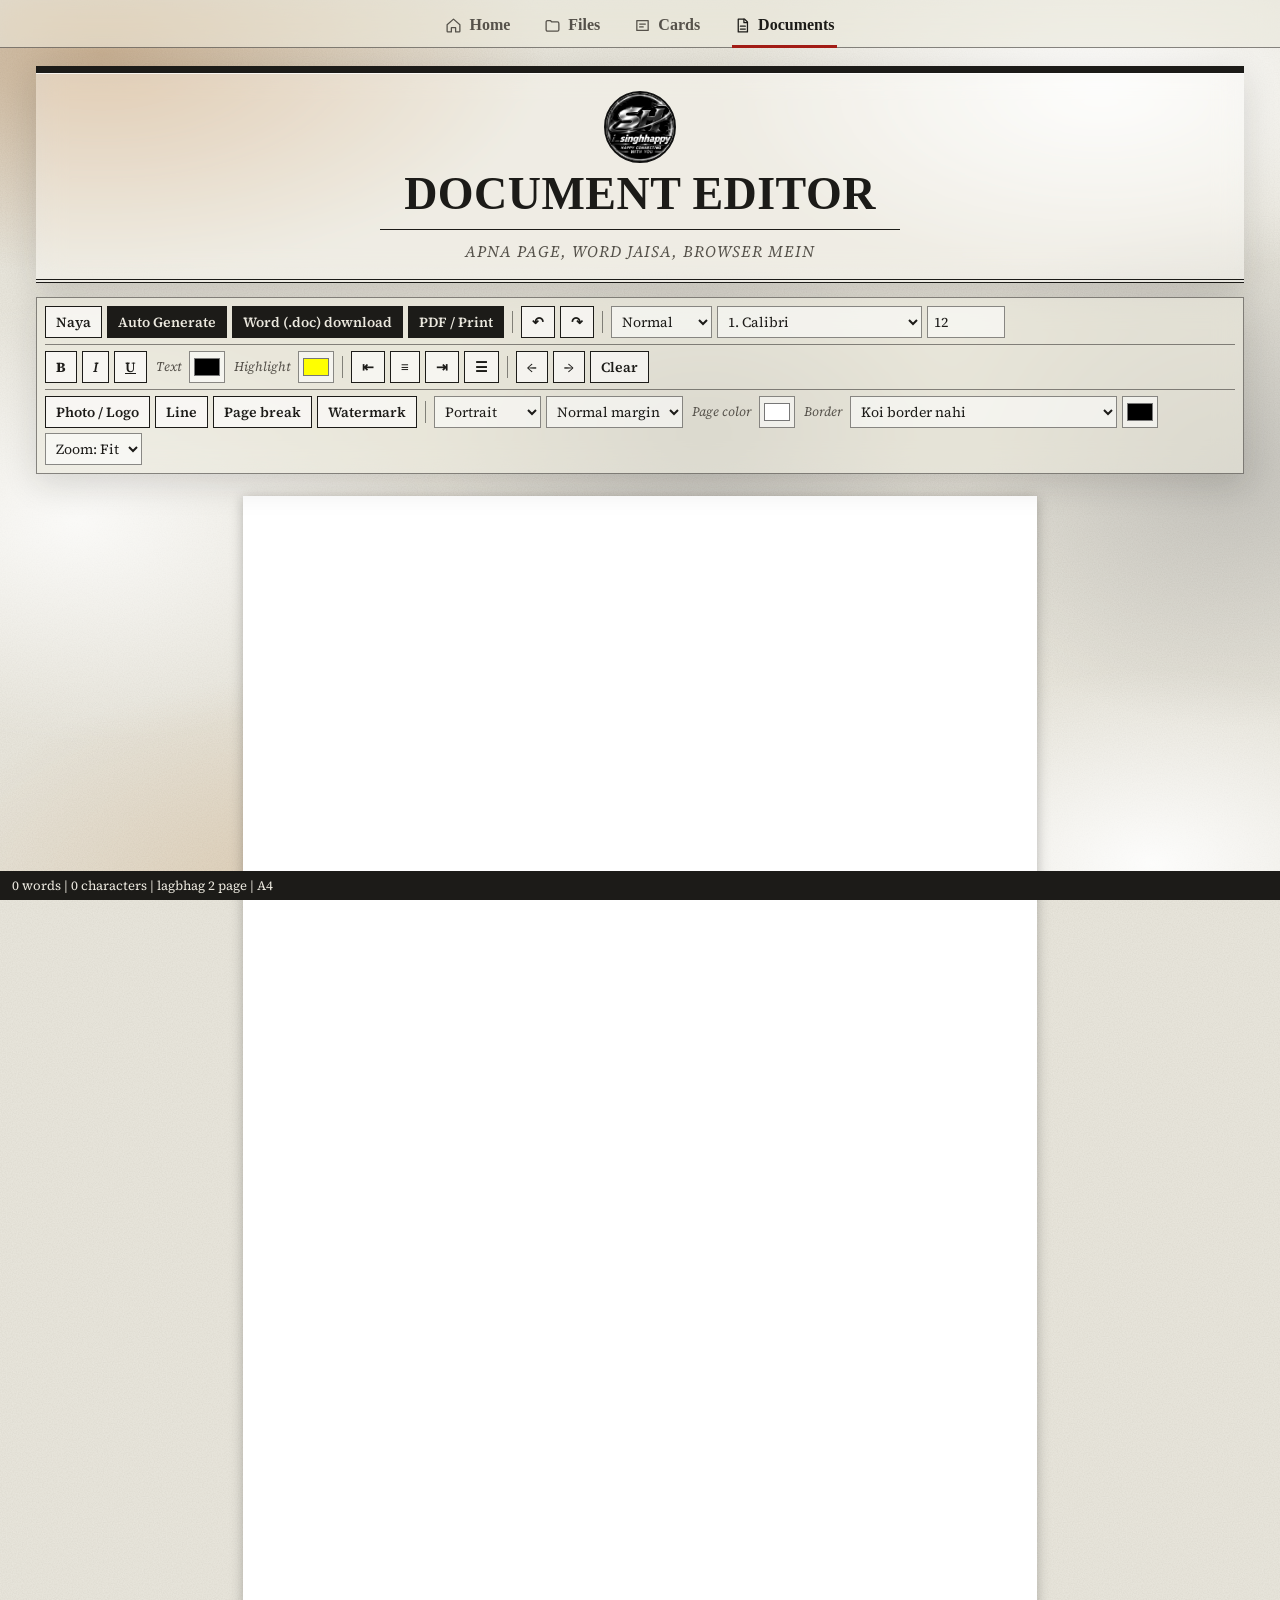
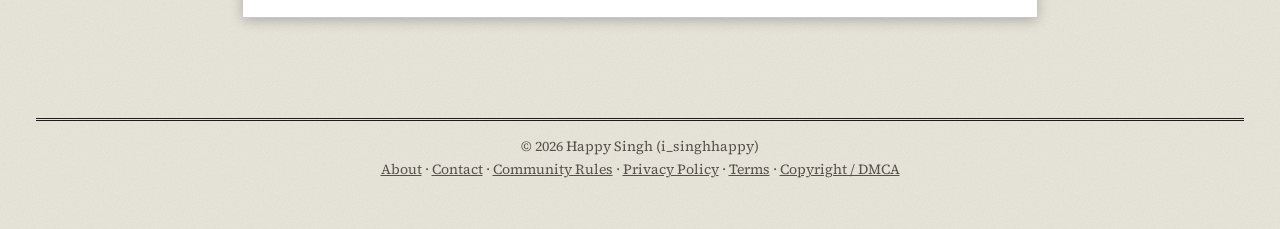
<file: document-editor.html>
<!DOCTYPE html>
<html lang="hi">
<head>
<meta charset="utf-8">
<meta name="viewport" content="width=device-width, initial-scale=1">
<title>Document Editor | Word jaisa page, browser mein</title>
<style id="pgs"></style>
<style>
:root{--paper:#ebe8de;--paper-2:#e1ddd0;--ink:#1c1b18;--ink-soft:#55514a;--accent:#a31d16;--link:#1d3b5a;--edge:rgba(28,27,24,.5);--glass:rgba(255,255,255,.38);--glass-strong:rgba(255,255,255,.6);--glass-nav:rgba(235,232,222,.85);--glass-input:rgba(255,255,255,.55);--glass-hi:rgba(255,255,255,.75);--glass-shadow:0 10px 32px rgba(28,27,24,.14);--gutter:14px;--page:1000px;--head:"Old Standard TT",Georgia,"Times New Roman",serif;--body:"Source Serif 4",Georgia,"Times New Roman",serif}
*{box-sizing:border-box}
[hidden]{display:none!important}
body{margin:0;background:var(--paper);color:var(--ink);font-family:var(--body)}
</style>
<link rel="stylesheet" href="style.css">
<style>
.nav{position:static}
header h1{font-size:clamp(26px,6vw,46px)}
#bar{position:sticky;top:0;z-index:40;width:min(100% - 2 * var(--gutter),var(--page));margin:14px auto 0;padding:8px;display:flex;flex-direction:column;gap:6px;background:var(--glass-nav);border:1px solid var(--edge);box-shadow:var(--glass-shadow);-webkit-backdrop-filter:blur(14px) saturate(140%);backdrop-filter:blur(14px) saturate(140%)}
.g{display:flex;flex-wrap:wrap;gap:5px;align-items:center}
.g+.g{border-top:1px solid var(--edge);padding-top:6px}
.sep{width:1px;height:22px;background:var(--edge);margin:0 3px}
#bar button,#bar select,#bar input{margin:0;height:32px;font-size:14px}
#bar button{padding:0 10px}#bar select{width:auto;padding:0 6px}
#bar input[type=color]{width:36px;padding:2px}#bar #fs{width:78px;padding:0 6px}
.pri{background:var(--ink)!important;color:var(--paper)!important}
.pri:hover{background:var(--accent)!important;border-color:var(--accent)!important;color:#fff!important}
.lb{font-size:13px;font-style:italic;color:var(--ink-soft);margin:0 2px 0 4px}
#wrap{padding:22px 0 90px;overflow:auto}
#sheet{position:relative;width:max-content;margin:0 auto}
#wm{position:absolute;inset:0;pointer-events:none;background-repeat:repeat-y}
#paper{margin:0 auto;background:#fff;color:#111;box-shadow:0 2px 12px rgba(0,0,0,.25);outline:0;font:12pt/1.15 Calibri,Arial,"Noto Sans Devanagari",sans-serif;overflow-wrap:anywhere}
#paper p{margin:0 0 8pt}
#paper h1{font-size:20pt;margin:12pt 0 6pt}#paper h2{font-size:16pt;margin:10pt 0 6pt}#paper h3{font-size:13pt;margin:8pt 0 4pt}
#paper hr{margin:8pt 0}
#paper img{max-width:100%;height:auto;cursor:pointer}#paper img:hover{outline:2px solid #93b4ea}
.pb{height:0;border-top:2px dashed #999;margin:14px 0}
#imgbar{position:fixed;z-index:60;display:flex;gap:4px;background:var(--paper);border:1px solid var(--ink);padding:4px;box-shadow:var(--glass-shadow)}
#imgbar button{margin:0;padding:0 10px;height:30px}
#cropm,#gm,#wmm{position:fixed;inset:0;z-index:100;background:rgba(0,0,0,.65);display:flex;align-items:center;justify-content:center;padding:12px}
.cb{background:var(--paper);color:var(--ink);border:1px solid var(--ink);padding:14px;max-width:100%;display:flex;flex-direction:column;gap:8px;align-items:center}
#cc{touch-action:none;cursor:crosshair;max-width:100%}
.cb p{margin:0;font-size:14px;font-style:italic;color:var(--ink-soft);max-width:520px}
.gb{width:min(520px,100%);max-height:92vh;overflow:auto;align-items:stretch}
.gb h2{font-family:var(--head);font-size:20px;margin:0 0 4px;padding-bottom:4px;border-bottom:1px solid var(--ink)}
.gb label{display:block;margin:8px 0 2px;font-size:14px;font-style:italic;color:var(--ink-soft)}
.gb .g{margin-top:12px}.gb input[type=color]{width:46px;height:34px;padding:2px}.gb input[type=range]{padding:0;box-shadow:none}
#status{position:fixed;bottom:0;left:0;right:0;z-index:30;background:var(--ink);color:var(--paper);padding:4px 12px;font-size:13px}
@media(max-width:700px){
#bar{flex-direction:row;align-items:center;gap:0;overflow-x:auto;-webkit-overflow-scrolling:touch;padding:6px;scrollbar-width:thin}
.g{flex:0 0 auto;flex-wrap:nowrap;gap:5px}
.g+.g{border-top:0;padding-top:0;margin-left:8px;padding-left:8px;border-left:1px solid var(--edge)}
#bar button,#bar select,#bar input{height:40px}
#bar button{min-width:40px;white-space:nowrap}
#bar select{max-width:180px}
.lb{white-space:nowrap}
#wrap{padding-top:14px}
}
@media print{.nav,header,#bar,#status,#imgbar,#cropm,#gm,#wmm,.site-footer{display:none!important}body{background:#fff}body::before{display:none}#wrap{zoom:1!important;padding:0}#sheet{width:auto!important}#wm{position:fixed;inset:0;z-index:9;background-size:contain!important;background-repeat:no-repeat!important;background-position:center!important}#paper{width:auto!important;min-height:0!important;padding:0!important;border:0!important;box-shadow:none!important;outline:0!important;background:#fff!important}.pb{border:0;break-after:page}}
.site-footer{width:min(100% - 2 * var(--gutter),var(--page));margin:10px auto 0;padding:14px 0 48px;border-top:3px double var(--ink);text-align:center;font-size:14px;color:var(--ink-soft)}.site-footer a{color:var(--ink-soft)}
</style>
</head>
<body>
<nav class="nav">
    <a href="index.html"><svg viewBox="0 0 24 24"><path d="M3 11 12 3l9 8v9a1 1 0 0 1-1 1h-5v-6H9v6H4a1 1 0 0 1-1-1z"/></svg><span>Home</span></a>
    <a href="admin.html"><svg viewBox="0 0 24 24"><path d="M3 7a2 2 0 0 1 2-2h4l2 2h8a2 2 0 0 1 2 2v9a2 2 0 0 1-2 2H5a2 2 0 0 1-2-2z"/></svg><span>Files</span></a>
    <a href="card-maker.html"><svg viewBox="0 0 24 24"><path d="M4 5h16v14H4z"/><path d="M8 10h8M8 14h5"/></svg><span>Cards</span></a>
    <a href="document-editor.html" class="active"><svg viewBox="0 0 24 24"><path d="M6 3h9l4 4v14H6z"/><path d="M14 3v5h5M9 13h7M9 17h7"/></svg><span>Documents</span></a>
</nav>

<header>
    <img src="logo.png" alt="Happy Singh logo" class="logo" onerror="this.style.display='none'">
    <h1>DOCUMENT EDITOR</h1>
    <p>APNA PAGE, WORD JAISA, BROWSER MEIN</p>
</header>

<div id="bar">
 <div class="g">
  <button data-a="new">Naya</button><button class="pri" data-a="gen">Auto Generate</button><button class="pri" data-a="doc">Word (.doc) download</button><button class="pri" data-a="print">PDF / Print</button>
  <span class="sep"></span>
  <button data-c="undo" title="Undo">&#8630;</button><button data-c="redo" title="Redo">&#8631;</button>
  <span class="sep"></span>
  <select id="st" aria-label="Style"><option value="p">Normal</option><option value="h1">Heading 1</option><option value="h2">Heading 2</option><option value="h3">Heading 3</option></select>
  <select id="ff" aria-label="Font (50 tarah ke)"></select>
  <input id="fs" list="fsl" type="number" min="1" max="400" step="0.5" value="12" aria-label="Font size (pt), 1 se 400"><datalist id="fsl"></datalist>
 </div>
 <div class="g">
  <button data-c="bold" title="Bold (Ctrl+B)"><b>B</b></button><button data-c="italic" title="Italic (Ctrl+I)"><i>I</i></button><button data-c="underline" title="Underline (Ctrl+U)"><u>U</u></button>
  <span class="lb">Text</span><input type="color" id="fc" value="#000000" aria-label="Text color"><span class="lb">Highlight</span><input type="color" id="hc" value="#ffff00" aria-label="Highlight color">
  <span class="sep"></span>
  <button data-c="justifyLeft" title="Left">&#8676;</button><button data-c="justifyCenter" title="Center">&#8801;</button><button data-c="justifyRight" title="Right">&#8677;</button><button data-c="justifyFull" title="Justify">&#9776;</button>
  <span class="sep"></span>
  <button data-c="outdent" title="Outdent">&#8592;</button><button data-c="indent" title="Indent">&#8594;</button>
  <button data-c="removeFormat" title="Clear formatting">Clear</button>
 </div>
 <div class="g">
  <button data-a="img">Photo / Logo</button><button data-c="insertHorizontalRule">Line</button><button data-a="pb">Page break</button><button data-a="wm">Watermark</button>
  <span class="sep"></span>
  
  <select id="po" aria-label="Orientation"><option value="p">Portrait</option><option value="l">Landscape</option></select>
  <select id="pm" aria-label="Margins"><option value="25.4">Normal margin</option><option value="12.7">Narrow</option><option value="38.1">Wide</option></select>
  <span class="lb">Page color</span><input type="color" id="pc" value="#ffffff" aria-label="Page color">
  <span class="lb">Border</span><select id="pb" aria-label="Page border (50 design)"></select><input type="color" id="pbc" value="#000000" aria-label="Border color">
  <select id="pz" aria-label="Zoom"><option value="fit">Zoom: Fit</option><option value="75">75%</option><option value="100">100%</option><option value="125">125%</option><option value="150">150%</option></select>
  <input type="file" id="imf" accept="image/*" hidden>
 </div>
</div>
<div id="wrap"><div id="sheet"><div id="paper" contenteditable="true" spellcheck="true" role="textbox" aria-multiline="true" aria-label="Document"></div><div id="wm" aria-hidden="true"></div></div></div>
<footer class="site-footer">© <span id="y"></span> Happy Singh (i_singhhappy)<br><a href="about.html">About</a> · <a href="contact.html">Contact</a> · <a href="community-rules.html">Community Rules</a> · <a href="privacy-policy.html">Privacy Policy</a> · <a href="terms.html">Terms</a> · <a href="copyright.html">Copyright / DMCA</a></footer>
<script>document.getElementById("y").textContent=new Date().getFullYear();</script>
<div id="status"></div>

<div id="imgbar" hidden><button class="pri" data-i="crop">Crop</button><button data-i="sm">Chhota</button><button data-i="lg">Bada</button><button data-i="l">Left</button><button data-i="c">Center</button><button data-i="r">Right</button><button data-i="del">Hatao</button></div>
<div id="cropm" hidden role="dialog" aria-modal="true" aria-label="Photo crop">
 <div class="cb"><canvas id="cc"></canvas>
  <div class="g"><select id="car" aria-label="Crop shape"><option value="0">Free</option><option value="1">1:1 (square)</option><option value="1.3333">4:3</option><option value="0.75">3:4</option><option value="1.7778">16:9</option></select><button class="pri" id="cok">Crop karo</button><button id="cre">Reset</button><button id="cx">Band karo</button></div>
  <p>Photo par mouse ya ungli kheench kar jagah chuno. Chuni hui jagah ko andar se pakadkar hila bhi sakte ho.</p></div>
</div>
<div id="gm" hidden role="dialog" aria-modal="true" aria-label="Auto Generate">
 <div class="cb gb"><form id="gform">
  <h2>Auto Generate</h2>
  <label for="gt">Kaisa document chahiye?</label><select id="gt"></select>
  <div id="gf"></div>
  <div class="g"><button class="pri" type="submit">Document banao</button><button type="button" id="gx">Band karo</button></div>
  <p style="font-size:.85rem;color:#555">Document ban jane ke baad page par jo chahe badal sakte ho.</p>
 </form></div>
</div>
<div id="wmm" hidden role="dialog" aria-modal="true" aria-label="Watermark">
 <div class="cb gb">
  <h2>Watermark</h2>
  <label for="wt">Text (jaise: DRAFT, CONFIDENTIAL, apna naam)</label><input id="wt" type="text" maxlength="40">
  <label for="wi">Ya photo / logo ka watermark</label><input id="wi" type="file" accept="image/*">
  <div class="g" style="margin-top:8px"><label>Rang <input type="color" id="wc" value="#888888" style="width:46px"></label>
   <label>Tirchha / seedha <select id="wr"><option value="-35">Tirchha</option><option value="0">Seedha</option></select></label></div>
  <label for="ws">Size</label><input id="ws" type="range" min="20" max="250" value="90">
  <label for="wo">Halka / gehra</label><input id="wo" type="range" min="5" max="60" value="25">
  <div class="g"><button class="pri" id="wok" type="button">Lagao</button><button id="wno" type="button">Watermark hatao</button><button id="wx" type="button">Band karo</button></div>
 </div>
</div>
<script>
const $=id=>document.getElementById(id),P=$("paper");
const SZ={A4:[210,297],A5:[148,210],Letter:[215.9,279.4],Legal:[215.9,355.6]};
const pg={s:"A4",o:"p",m:25.4,c:"#ffffff",b:0,bc:"#000000",z:"fit"};
let sel=null,tm=0;
$("fsl").innerHTML=[1,2,3,4,5,6,7,8,9,10,11,12,14,16,18,20,24,28,36,48,72,96,150,200].map(n=>`<option value="${n}">`).join("");

document.addEventListener("selectionchange",()=>{const s=getSelection();if(s.rangeCount&&P.contains(s.anchorNode))sel=s.getRangeAt(0)});
function cmd(c,v){P.focus();if(sel){const s=getSelection();s.removeAllRanges();s.addRange(sel)}document.execCommand(c,false,v==null?null:v);saveDoc()}
function setSize(pt){cmd("fontSize","7");P.querySelectorAll('font[size="7"],span[style*="xxx-large"]').forEach(f=>{f.removeAttribute("size");f.style.fontSize=pt+"pt"})}

function dims(){let[w,h]=SZ[pg.s];if(pg.o=="l")[w,h]=[h,w];return[w,h]}
function apply(){
 const[w,h]=dims();
 Object.assign(P.style,{width:w+"mm",minHeight:h+"mm",padding:pg.m+"mm",backgroundColor:pg.c,
  backgroundImage:`repeating-linear-gradient(to bottom,transparent 0,transparent calc(${h}mm - 2px),#c8c8c8 calc(${h}mm - 2px),#c8c8c8 ${h}mm)`,
  border:"",borderImage:"",borderRadius:"",outline:"",outlineOffset:"",boxShadow:""});P.style.cssText+=";"+BD[pg.b][1](pg.bc,pg.c);
 $("pgs").textContent=`@page{size:${w}mm ${h}mm;margin:${pg.m}mm}`;
 $("wrap").style.zoom=pg.z=="fit"?Math.min(1,(innerWidth-24)/(w*96/25.4)):pg.z/100;
 wmx();count();
}
function count(){
 const t=P.innerText.trim(),h=dims()[1]*96/25.4;
 $("status").textContent=(t?t.split(/\s+/).length:0)+" words  |  "+t.length+" characters  |  lagbhag "+Math.max(1,Math.ceil(P.scrollHeight/h))+" page  |  "+pg.s;
}
function saveDoc(){count();clearTimeout(tm);tm=setTimeout(()=>{try{localStorage.setItem("wd",P.innerHTML)}catch(e){}},400)}
function down(b,n){const a=document.createElement("a");a.href=URL.createObjectURL(b);a.download=n;a.click();setTimeout(()=>URL.revokeObjectURL(a.href),1500)}
function doc(){
 const[w,h]=dims();
 const html=`<html xmlns:o="urn:schemas-microsoft-com:office:office" xmlns:w="urn:schemas-microsoft-com:office:word"><head><meta charset="utf-8"><style>@page Section1{size:${w}mm ${h}mm;margin:${pg.m}mm}div.Section1{page:Section1}body{font-family:Calibri,Arial;font-size:12pt}table{border-collapse:collapse}td{border:1px solid #777;padding:4px}<\/style><\/head><body><div class="Section1">${P.innerHTML}<\/div><\/body><\/html>`;
 down(new Blob(["\ufeff",html],{type:"application/msword"}),"document.doc");
}

$("bar").addEventListener("mousedown",e=>{if(e.target.closest("button"))e.preventDefault()});
$("bar").addEventListener("click",e=>{
 const b=e.target.closest("button");if(!b)return;
 if(b.dataset.c)return cmd(b.dataset.c);
 ({new:()=>{if(confirm("Poora document saaf kar dein?")){P.innerHTML="<p><br></p>";saveDoc()}},
   doc,print:()=>window.print(),wm:()=>{$("wmm").hidden=false},gen:()=>{$("gm").hidden=false;$("g_"+FM[$("gt").value][1][0][0]).focus()},
   img:()=>$("imf").click(),
   pb:()=>cmd("insertHTML",'<div class="pb" contenteditable="false"></div><p><br></p>')})[b.dataset.a]();
});
$("imf").addEventListener("change",e=>{
 const f=e.target.files[0];if(!f)return;
 const r=new FileReader();r.onload=()=>cmd("insertImage",r.result);r.readAsDataURL(f);e.target.value="";
});
$("st").onchange=e=>cmd("formatBlock","<"+e.target.value+">");
$("ff").onchange=e=>cmd("fontName",e.target.value);
$("fs").onchange=e=>setSize(e.target.value);
$("fc").oninput=e=>cmd("foreColor",e.target.value);
$("hc").oninput=e=>cmd("hiliteColor",e.target.value);
const set=(id,k,f)=>$(id).addEventListener("input",e=>{pg[k]=f?f(e.target.value):e.target.value;apply()});
set("po","o");set("pm","m",Number);set("pc","c");set("pb","b",Number);set("pbc","bc");set("pz","z");
P.addEventListener("input",saveDoc);


// ---- Photo: select, resize, align, crop ----
let cur=null,cimg=null,cs=1,R=null,drag=null;
function showBar(){
 const b=$("imgbar");
 if(!cur||!P.contains(cur)){b.hidden=true;return}
 const r=cur.getBoundingClientRect();b.hidden=false;
 b.style.left=Math.max(8,Math.min(r.left,innerWidth-b.offsetWidth-8))+"px";
 b.style.top=(r.top<150?r.bottom+6:r.top-44)+"px";
}
P.addEventListener("click",e=>{cur=e.target.tagName=="IMG"?e.target:null;showBar()});
addEventListener("scroll",showBar,true);
$("imgbar").addEventListener("mousedown",e=>e.preventDefault());
$("imgbar").addEventListener("click",e=>{
 const b=e.target.closest("button");if(!b||!cur)return;
 const k=b.dataset.i,st=cur.style;
 if(k=="crop")return openCrop();
 if(k=="sm"||k=="lg"){st.width=Math.round(Math.max(30,Math.min(P.clientWidth,cur.offsetWidth*(k=="lg"?1.15:.85))))+"px";st.height="auto"}
 if(k=="l"){st.float="left";st.display="inline";st.margin="0 12px 6px 0"}
 if(k=="r"){st.float="right";st.display="inline";st.margin="0 0 6px 12px"}
 if(k=="c"){st.float="none";st.display="block";st.margin="6px auto"}
 if(k=="del"){cur.remove();cur=null}
 saveDoc();showBar();
});
function openCrop(){
 cimg=new Image();
 cimg.onload=()=>{
  const c=$("cc");cs=Math.min(Math.min(innerWidth-50,720)/cimg.width,innerHeight*.6/cimg.height,1);
  c.width=Math.round(cimg.width*cs);c.height=Math.round(cimg.height*cs);
  R={x:0,y:0,w:c.width,h:c.height};$("cropm").hidden=false;dcrop();
 };
 cimg.src=cur.src;
}
function dcrop(){
 const c=$("cc"),x=c.getContext("2d");
 x.drawImage(cimg,0,0,c.width,c.height);
 x.fillStyle="rgba(0,0,0,.55)";x.beginPath();x.rect(0,0,c.width,c.height);x.rect(R.x,R.y,R.w,R.h);x.fill("evenodd");
 x.strokeStyle="#fff";x.lineWidth=2;x.strokeRect(R.x,R.y,R.w,R.h);
}
const cpt=e=>{const c=$("cc"),r=c.getBoundingClientRect();return[(e.clientX-r.left)*c.width/r.width,(e.clientY-r.top)*c.height/r.height]};
$("cc").onpointerdown=e=>{
 const c=$("cc"),[px,py]=cpt(e);c.setPointerCapture(e.pointerId);
 const inside=px>R.x&&px<R.x+R.w&&py>R.y&&py<R.y+R.h&&(R.w<c.width-1||R.h<c.height-1);
 drag=inside?{m:1,dx:px-R.x,dy:py-R.y}:{m:0,sx:px,sy:py};
};
$("cc").onpointermove=e=>{
 if(!drag)return;
 const c=$("cc"),[px,py]=cpt(e),cl=(v,a,b)=>Math.max(a,Math.min(b,v));
 if(drag.m){R.x=cl(px-drag.dx,0,c.width-R.w);R.y=cl(py-drag.dy,0,c.height-R.h)}
 else{
  let w=cl(px,0,c.width)-drag.sx,h=cl(py,0,c.height)-drag.sy;const a=+$("car").value;
  if(a){const sx=w<0?-1:1,sy=h<0?-1:1,my=sy>0?c.height-drag.sy:drag.sy,mx=sx>0?c.width-drag.sx:drag.sx;
   let aw=Math.abs(w),ah=aw/a;if(ah>my){ah=my;aw=ah*a}if(aw>mx){aw=mx;ah=aw/a}w=sx*aw;h=sy*ah}
  R={x:Math.min(drag.sx,drag.sx+w),y:Math.min(drag.sy,drag.sy+h),w:Math.abs(w),h:Math.abs(h)};
 }
 dcrop();
};
$("cc").onpointerup=()=>{drag=null};
$("cre").onclick=()=>{const c=$("cc");R={x:0,y:0,w:c.width,h:c.height};dcrop()};
$("cx").onclick=()=>{$("cropm").hidden=true};
$("cok").onclick=()=>{
 if(R.w<5||R.h<5)return;
 const o=document.createElement("canvas"),k=1/cs,w0=cur.offsetWidth,full=$("cc").width,jp=cur.src.startsWith("data:image/jpeg");
 o.width=Math.round(R.w*k);o.height=Math.round(R.h*k);
 o.getContext("2d").drawImage(cimg,R.x*k,R.y*k,R.w*k,R.h*k,0,0,o.width,o.height);
 try{cur.src=jp?o.toDataURL("image/jpeg",.92):o.toDataURL("image/png")}catch(e){alert("Is photo ko crop nahi kar sakte. Photo ko apne device se dobara daalo.");return}
 cur.style.width=Math.round(w0*R.w/full)+"px";cur.style.height="auto";
 $("cropm").hidden=true;saveDoc();showBar();
};
document.addEventListener("keydown",e=>{if(e.key=="Escape"){$("cropm").hidden=true;$("gm").hidden=true;$("wmm").hidden=true}});


// ---- Auto Generate ----
const FM={
 resume:["Resume / CV",[["name","Poora naam"],["phone","Phone"],["email","Email"],["addr","Pata (address)"],["obj","Objective (2-3 line)","t"],["edu","Education (har line mein ek: Degree, College, Saal)","t"],["exp","Experience (har line mein ek)","t"],["skl","Skills (har line mein ek, ya comma laga kar)","t"]]],
 job:["Job application",[["name","Aapka naam"],["addr","Pata"],["phone","Phone"],["to","Kisko (jaise: The HR Manager)"],["org","Company ka naam"],["post","Post ka naam"],["qual","Qualification"],["exp","Experience (zaroori nahi, jaise: 2 years)"],["date","Tarikh (khali = aaj)","d"]]],
 leave:["Leave application (chhutti)",[["name","Aapka naam"],["role","Class / Post"],["to","Kisko (jaise: The Principal)"],["org","School / Office ka naam"],["why","Chhutti ki wajah"],["from","Kab se","d"],["till","Kab tak (ek din ki ho to khali)","d"],["date","Aaj ki tarikh (khali = aaj)","d"]]],
 notice:["Notice",[["org","Sanstha ka naam"],["sub","Notice ka vishay"],["date","Tarikh (khali = aaj)","d"],["body","Notice ki jaankari","t"],["by","Jaari karne wale ka naam / post"]]],
 comp:["Shikayat patra (complaint letter)",[["name","Aapka naam"],["addr","Pata"],["phone","Phone"],["to","Kisko (jaise: The Manager)"],["org","Office / Company"],["sub","Vishay"],["body","Shikayat ki jaankari","t"],["date","Tarikh (khali = aaj)","d"]]]
};
const E=x=>String(x||"").replace(/[&<>"]/g,c=>({"&":"&amp;","<":"&lt;",">":"&gt;",'"':"&quot;"}[c]));
const LN=x=>E(x).split("\n").map(t=>t.trim()).filter(Boolean);
const fd=v=>(v?new Date(v+"T00:00"):new Date()).toLocaleDateString("en-IN",{day:"numeric",month:"long",year:"numeric"});
const toB=v=>`<p>To,<br>${E(v.to)}${v.org?",<br>"+E(v.org):""}.</p><p>Date: ${fd(v.date)}</p>`;
const sig=(v,c)=>`<p>${c},<br>${E(v.name)}${v.addr?"<br>"+E(v.addr):""}${v.phone?"<br>Phone: "+E(v.phone):""}</p>`;
const paras=x=>LN(x).map(t=>`<p>${t}</p>`).join("");
const G={
 resume:v=>{const sec=(t,a)=>a.length?`<h3>${t}</h3>`+a.map(x=>`<p>&#8226; ${x}</p>`).join(""):"";
  return `<h1 style="text-align:center;margin:0">${E(v.name).toUpperCase()}</h1><p style="text-align:center">${[v.addr,v.phone,v.email].filter(Boolean).map(E).join(" | ")}</p><hr>`
   +(v.obj?`<h3>OBJECTIVE</h3><p>${E(v.obj)}</p>`:"")+sec("EDUCATION",LN(v.edu))+sec("EXPERIENCE",LN(v.exp))+sec("SKILLS",LN(v.skl.replace(/,/g,"\n")))},
 job:v=>toB(v)+`<p><b>Subject: Application for the post of ${E(v.post)}</b></p><p>Respected Sir/Madam,</p><p>With due respect, I would like to apply for the post of ${E(v.post)} in ${E(v.org)}. I have completed ${E(v.qual)}${v.exp?" and I have "+E(v.exp)+" of experience":""}. I am hardworking, punctual and ready to learn, and I am confident that I can do the work given to me honestly.</p><p>I request you to kindly consider my application and give me a chance for an interview. I shall be thankful to you.</p><p>Thanking you,</p>`+sig(v,"Yours faithfully"),
 leave:v=>toB(v)+`<p><b>Subject: Application for leave</b></p><p>Respected Sir/Madam,</p><p>I, ${E(v.name)}${v.role?", "+E(v.role)+",":""} request you to kindly grant me leave ${v.till&&v.till!=v.from?"from "+fd(v.from)+" to "+fd(v.till):"on "+fd(v.from)} due to ${E(v.why)}.</p><p>I shall be very grateful to you for this kindness.</p><p>Thanking you,</p><p>Yours obediently,<br>${E(v.name)}${v.role?"<br>"+E(v.role):""}</p>`,
 notice:v=>`<h2 style="text-align:center;margin:0">${E(v.org).toUpperCase()}</h2><h2 style="text-align:center;text-decoration:underline">NOTICE</h2><p>Date: ${fd(v.date)}</p><p><b>Subject: ${E(v.sub)}</b></p>${paras(v.body)}<p style="text-align:right"><br>${E(v.by)}</p>`,
 comp:v=>toB(v)+`<p><b>Subject: ${E(v.sub)}</b></p><p>Respected Sir/Madam,</p><p>I wish to bring the following matter to your kind attention.</p>${paras(v.body)}<p>I request you to kindly look into the matter and take necessary action at the earliest. I shall be thankful to you.</p><p>Thanking you,</p>`+sig(v,"Yours faithfully")
};
$("gt").innerHTML=Object.keys(FM).map(k=>`<option value="${k}">${FM[k][0]}</option>`).join("");
function gform(){
 $("gf").innerHTML=FM[$("gt").value][1].map(([k,l,t],i)=>`<label for="g_${k}">${l}</label>`+(t=="t"?`<textarea id="g_${k}" rows="3"></textarea>`:`<input id="g_${k}" type="${t=="d"?"date":"text"}"${i==0?" required":""}>`)).join("");
}
$("gt").onchange=gform;gform();
$("gx").onclick=()=>{$("gm").hidden=true};
$("gform").onsubmit=e=>{
 e.preventDefault();
 const v={};FM[$("gt").value][1].forEach(([k])=>v[k]=$("g_"+k).value.trim());
 if(P.innerText.trim()&&!confirm("Page par jo likha hai wo hat jayega. Aage badhein?"))return;
 P.innerHTML=G[$("gt").value](v);cur=null;showBar();$("gm").hidden=true;saveDoc();P.focus();
};


// ---- 50 fonts ----
const SYS=["Calibri","Arial","Times New Roman","Georgia","Verdana","Courier New"];
const FN=["Roboto","Open Sans","Lato","Montserrat","Oswald","Raleway","Merriweather","Playfair Display","Lora","PT Serif","Nunito","Ubuntu","Bebas Neue","Pacifico","Lobster","Dancing Script","Great Vibes","Satisfy","Caveat","Shadows Into Light","Indie Flower","Permanent Marker","Courgette","Cinzel","Abril Fatface","Anton","Bangers","Righteous","Comfortaa","Josefin Sans","Quicksand","Source Code Pro","Orbitron","Archivo Black","Fredoka","Poppins","Hind","Mukta","Kalam","Tiro Devanagari Hindi","Yatra One","Rozha One","Noto Sans Devanagari","Noto Serif Devanagari"];
{const l=document.createElement("link");l.rel="stylesheet";l.href="https://fonts.googleapis.com/css2?"+FN.map(n=>"family="+n.replace(/ /g,"+")).join("&")+"&display=swap";document.head.appendChild(l)}
$("ff").innerHTML=SYS.concat(FN).map((f,i)=>`<option value="'${f}',sans-serif" style="font-family:'${f}'">${i+1}. ${f}</option>`).join("");

// ---- 50 page borders ----
const SH="0 2px 12px rgba(0,0,0,.25)";
const BD=[["Koi border nahi",()=>""]];
[["solid",2],["solid",5],["solid",10],["double",6],["double",12],["dashed",3],["dashed",6],["dotted",4],["dotted",8],["groove",8],["ridge",8],["inset",8],["outset",8]].forEach(([t,w])=>BD.push([`${t[0].toUpperCase()+t.slice(1)} ${w}px`,c=>`border:${w}px ${t} ${c}`]));
[["solid",4],["solid",10],["double",8],["dashed",4],["dotted",6]].forEach(([t,w])=>BD.push([`Gol kone, ${t} ${w}px`,c=>`border:${w}px ${t} ${c};border-radius:28px`]));
[[3,"solid",1,"solid",-10],[6,"solid",2,"solid",-14],[2,"solid",2,"solid",-8],[6,"double",2,"solid",-16],[4,"dashed",2,"solid",-12],[8,"solid",2,"dotted",-14]].forEach(([w,t,ow,ot,o])=>BD.push([`Frame ${w}px ${t} + andar ${ot}`,c=>`border:${w}px ${t} ${c};outline:${ow}px ${ot} ${c};outline-offset:${o}px`]));
[["Rainbow","red,orange,gold,green,blue,violet"],["Tiranga","#ff9933,#ffffff,#138808"],["Gold","#b8860b,#ffd700,#b8860b"],["Neela-baingani","#2563eb,#9333ea"],["Laal-narangi","#dc2626,#f59e0b"],["Hara-neela","#059669,#0ea5e9"],["Gulabi-baingani","#ec4899,#7c3aed"],["Kala-grey","#111111,#999999"],["Sunset","#f97316,#ec4899,#6d28d9"],["Ocean","#0ea5e9,#1e3a8a"]].forEach(([n,g])=>BD.push(["Gradient: "+n,()=>`border:8px solid;border-image:linear-gradient(135deg,${g}) 1`]));
[["Laal-safed","#dc2626","#ffffff"],["Kala-peela","#111111","#facc15"],["Neela-safed","#2563eb","#ffffff"],["Hara-safed","#16a34a","#ffffff"],["Kesari-safed","#f97316","#ffffff"],["Gulabi-safed","#ec4899","#ffffff"]].forEach(([n,a,b])=>BD.push(["Patti: "+n,()=>`border:12px solid;border-image:repeating-linear-gradient(45deg,${a} 0 10px,${b} 10px 20px) 1`]));
[[3,6,2],[5,8,3],[2,10,2],[8,6,2]].forEach(([a,b,d],i)=>BD.push(["Double frame "+(i+1),(c,pc)=>`border:0;box-shadow:${SH},inset 0 0 0 ${a}px ${c},inset 0 0 0 ${a+b}px ${pc},inset 0 0 0 ${a+b+d}px ${c}`]));
[["Upar-neeche patti","border-top:10px solid C;border-bottom:10px solid C"],["Left-right patti","border-left:10px solid C;border-right:10px solid C"],["Sirf upar mota","border-top:16px solid C"],["Sirf neeche mota","border-bottom:16px solid C"],["Upar-neeche double","border-top:6px double C;border-bottom:6px double C"],["Sirf left mota","border-left:16px solid C"]].forEach(([n,t])=>BD.push([n,c=>t.replace(/C/g,c)]));
$("pb").innerHTML=BD.map(([n],i)=>`<option value="${i}">${i?i+". ":""}${n}</option>`).join("");

// ---- Watermark ----
const wm={t:"",c:"#888888",s:90,o:25,r:-35,img:null};
function wmx(){
 const[w,h]=dims(),W=Math.round(w*96/25.4),H=Math.round(h*96/25.4),el=$("wm");
 if(!wm.t&&!wm.img){el.style.backgroundImage="none";return}
 const X=t=>t.replace(/[&<>]/g,c=>({"&":"&amp;","<":"&lt;",">":"&gt;"}[c])),rot=`rotate(${wm.r} ${W/2} ${H/2})`;
 const bw=W*wm.s/250;
 const body=wm.img?`<image xlink:href="${wm.img}" x="${(W-bw)/2}" y="${(H-bw)/2}" width="${bw}" height="${bw}" preserveAspectRatio="xMidYMid meet" opacity="${wm.o/100}" transform="${rot}"/>`
  :`<text x="${W/2}" y="${H/2}" text-anchor="middle" dominant-baseline="middle" transform="${rot}" font-family="Arial,sans-serif" font-weight="bold" font-size="${wm.s}" fill="${wm.c}" fill-opacity="${wm.o/100}">${X(wm.t)}</text>`;
 const svg=`<svg xmlns="http://www.w3.org/2000/svg" xmlns:xlink="http://www.w3.org/1999/xlink" width="${W}" height="${H}" viewBox="0 0 ${W} ${H}">${body}</svg>`;
 el.style.backgroundImage=`url("data:image/svg+xml;charset=utf-8,${encodeURIComponent(svg)}")`;
 el.style.backgroundSize=`100% ${h}mm`;
}
$("wi").onchange=e=>{const f=e.target.files[0];if(!f)return;const r=new FileReader();r.onload=()=>{wm.img=r.result};r.readAsDataURL(f)};
$("wok").onclick=()=>{
 wm.t=$("wt").value.trim();wm.c=$("wc").value;wm.s=+$("ws").value;wm.o=+$("wo").value;wm.r=+$("wr").value;
 if(!$("wi").files.length)wm.img=null;
 wmx();$("wmm").hidden=true;
};
$("wno").onclick=()=>{wm.t="";wm.img=null;$("wt").value="";$("wi").value="";wmx();$("wmm").hidden=true};
$("wx").onclick=()=>{$("wmm").hidden=true};

document.execCommand("styleWithCSS",false,true);
document.execCommand("defaultParagraphSeparator",false,"p");
try{P.innerHTML=localStorage.getItem("wd")||"<p><br></p>"}catch(e){P.innerHTML="<p><br></p>"}
apply();addEventListener("resize",apply);
</script>
</body>
</html>
</file>
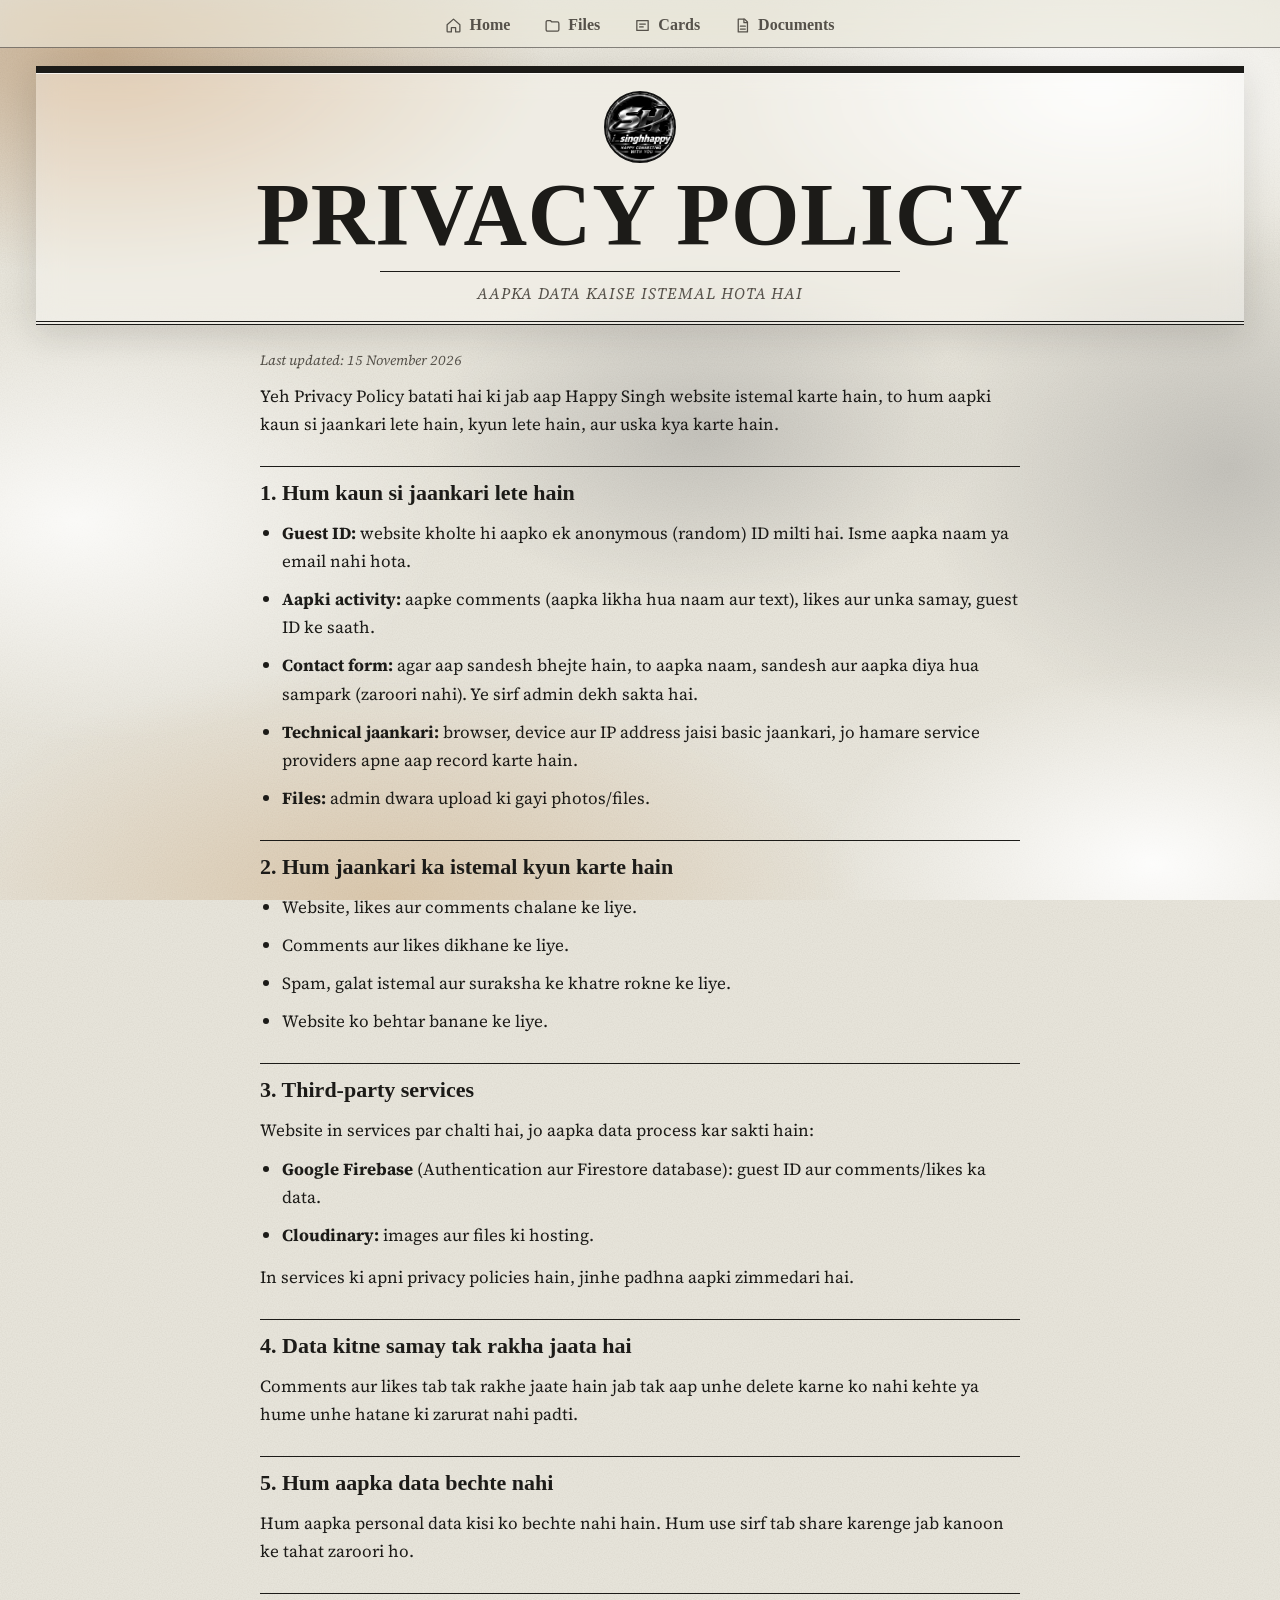
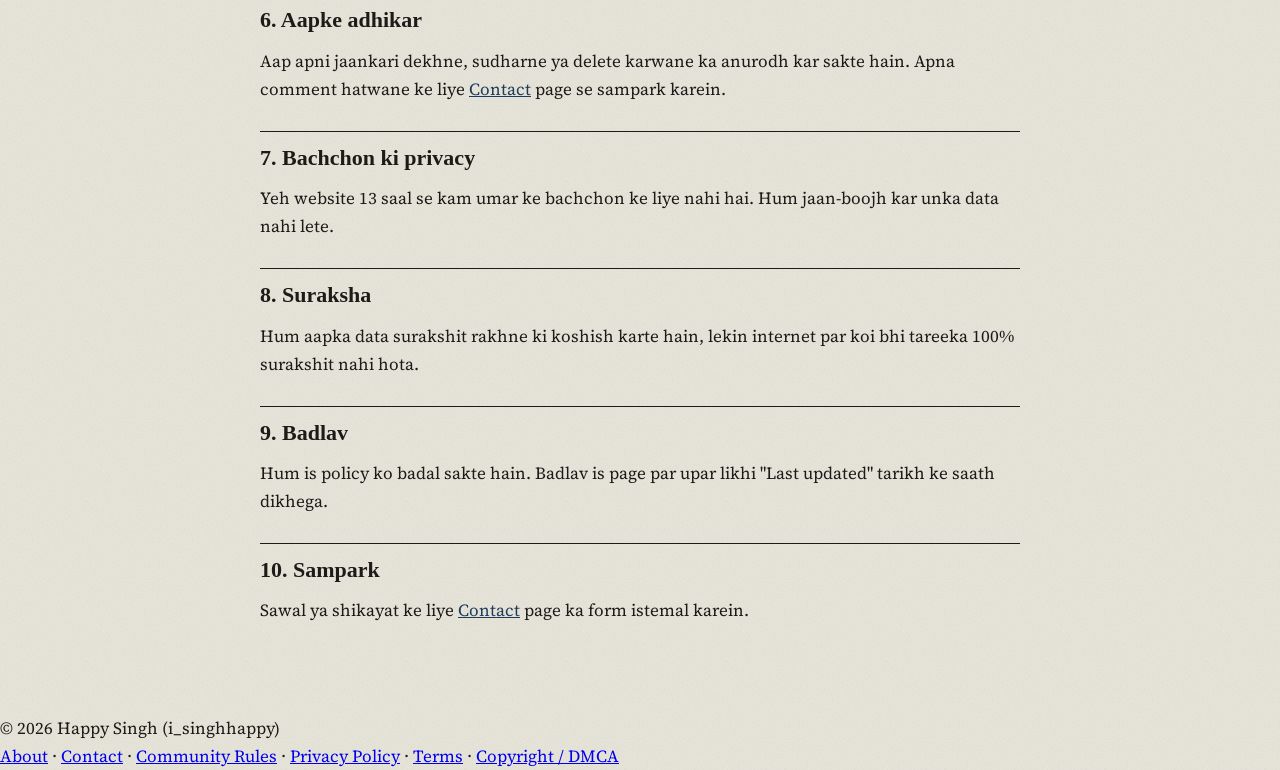
<file: privacy-policy.html>
<!DOCTYPE html>
<html lang="hi-IN">
<head>
    <meta charset="UTF-8">
    <meta name="viewport" content="width=device-width, initial-scale=1.0">
    <title>Privacy Policy | Happy Singh</title>
    <meta name="description" content="Happy Singh website kaun si jaankari leti hai aur uska kya istemal hota hai.">
    <link rel="icon" type="image/png" href="logo.png">
    <link rel="stylesheet" href="style.css">
</head>
<body>

<nav class="nav">
    <a href="index.html"><svg viewBox="0 0 24 24"><path d="M3 11 12 3l9 8v9a1 1 0 0 1-1 1h-5v-6H9v6H4a1 1 0 0 1-1-1z"/></svg><span>Home</span></a>
    <a href="admin.html"><svg viewBox="0 0 24 24"><path d="M3 7a2 2 0 0 1 2-2h4l2 2h8a2 2 0 0 1 2 2v9a2 2 0 0 1-2 2H5a2 2 0 0 1-2-2z"/></svg><span>Files</span></a>
    <a href="card-maker.html"><svg viewBox="0 0 24 24"><path d="M4 5h16v14H4z"/><path d="M8 10h8M8 14h5"/></svg><span>Cards</span></a>
    <a href="document-editor.html"><svg viewBox="0 0 24 24"><path d="M6 3h9l4 4v14H6z"/><path d="M14 3v5h5M9 13h7M9 17h7"/></svg><span>Documents</span></a>
</nav>

<header>
    <img src="logo.png" alt="Happy Singh logo" class="logo" onerror="this.style.display='none'">
    <h1>PRIVACY POLICY</h1>
    <p>AAPKA DATA KAISE ISTEMAL HOTA HAI</p>
</header>

<main>
<article class="legal">
<p class="sec-note">Last updated: 15 November 2026</p>

<p>Yeh Privacy Policy batati hai ki jab aap Happy Singh website istemal karte hain, to hum aapki kaun si jaankari lete hain, kyun lete hain, aur uska kya karte hain.</p>
<h2>1. Hum kaun si jaankari lete hain</h2>
<ul>
<li><strong>Guest ID:</strong> website kholte hi aapko ek anonymous (random) ID milti hai. Isme aapka naam ya email nahi hota.</li>
<li><strong>Aapki activity:</strong> aapke comments (aapka likha hua naam aur text), likes aur unka samay, guest ID ke saath.</li>
<li><strong>Contact form:</strong> agar aap sandesh bhejte hain, to aapka naam, sandesh aur aapka diya hua sampark (zaroori nahi). Ye sirf admin dekh sakta hai.</li>
<li><strong>Technical jaankari:</strong> browser, device aur IP address jaisi basic jaankari, jo hamare service providers apne aap record karte hain.</li>
<li><strong>Files:</strong> admin dwara upload ki gayi photos/files.</li>
</ul>
<h2>2. Hum jaankari ka istemal kyun karte hain</h2>
<ul>
<li>Website, likes aur comments chalane ke liye.</li>
<li>Comments aur likes dikhane ke liye.</li>
<li>Spam, galat istemal aur suraksha ke khatre rokne ke liye.</li>
<li>Website ko behtar banane ke liye.</li>
</ul>
<h2>3. Third-party services</h2>
<p>Website in services par chalti hai, jo aapka data process kar sakti hain:</p>
<ul>
<li><strong>Google Firebase</strong> (Authentication aur Firestore database): guest ID aur comments/likes ka data.</li>
<li><strong>Cloudinary:</strong> images aur files ki hosting.</li>
</ul>
<p>In services ki apni privacy policies hain, jinhe padhna aapki zimmedari hai.</p>
<h2>4. Data kitne samay tak rakha jaata hai</h2>
<p>Comments aur likes tab tak rakhe jaate hain jab tak aap unhe delete karne ko nahi kehte ya hume unhe hatane ki zarurat nahi padti.</p>
<h2>5. Hum aapka data bechte nahi</h2>
<p>Hum aapka personal data kisi ko bechte nahi hain. Hum use sirf tab share karenge jab kanoon ke tahat zaroori ho.</p>
<h2>6. Aapke adhikar</h2>
<p>Aap apni jaankari dekhne, sudharne ya delete karwane ka anurodh kar sakte hain. Apna comment hatwane ke liye <a href="contact.html">Contact</a> page se sampark karein.</p>
<h2>7. Bachchon ki privacy</h2>
<p>Yeh website 13 saal se kam umar ke bachchon ke liye nahi hai. Hum jaan-boojh kar unka data nahi lete.</p>
<h2>8. Suraksha</h2>
<p>Hum aapka data surakshit rakhne ki koshish karte hain, lekin internet par koi bhi tareeka 100% surakshit nahi hota.</p>
<h2>9. Badlav</h2>
<p>Hum is policy ko badal sakte hain. Badlav is page par upar likhi "Last updated" tarikh ke saath dikhega.</p>
<h2>10. Sampark</h2>
<p>Sawal ya shikayat ke liye <a href="contact.html">Contact</a> page ka form istemal karein.</p>

</article>
</main>

<footer class="site-footer">© <span id="y"></span> Happy Singh (i_singhhappy)<br><a href="about.html">About</a> · <a href="contact.html">Contact</a> · <a href="community-rules.html">Community Rules</a> · <a href="privacy-policy.html">Privacy Policy</a> · <a href="terms.html">Terms</a> · <a href="copyright.html">Copyright / DMCA</a></footer>
<script>document.getElementById("y").textContent=new Date().getFullYear();</script>
</body>
</html>
</file>
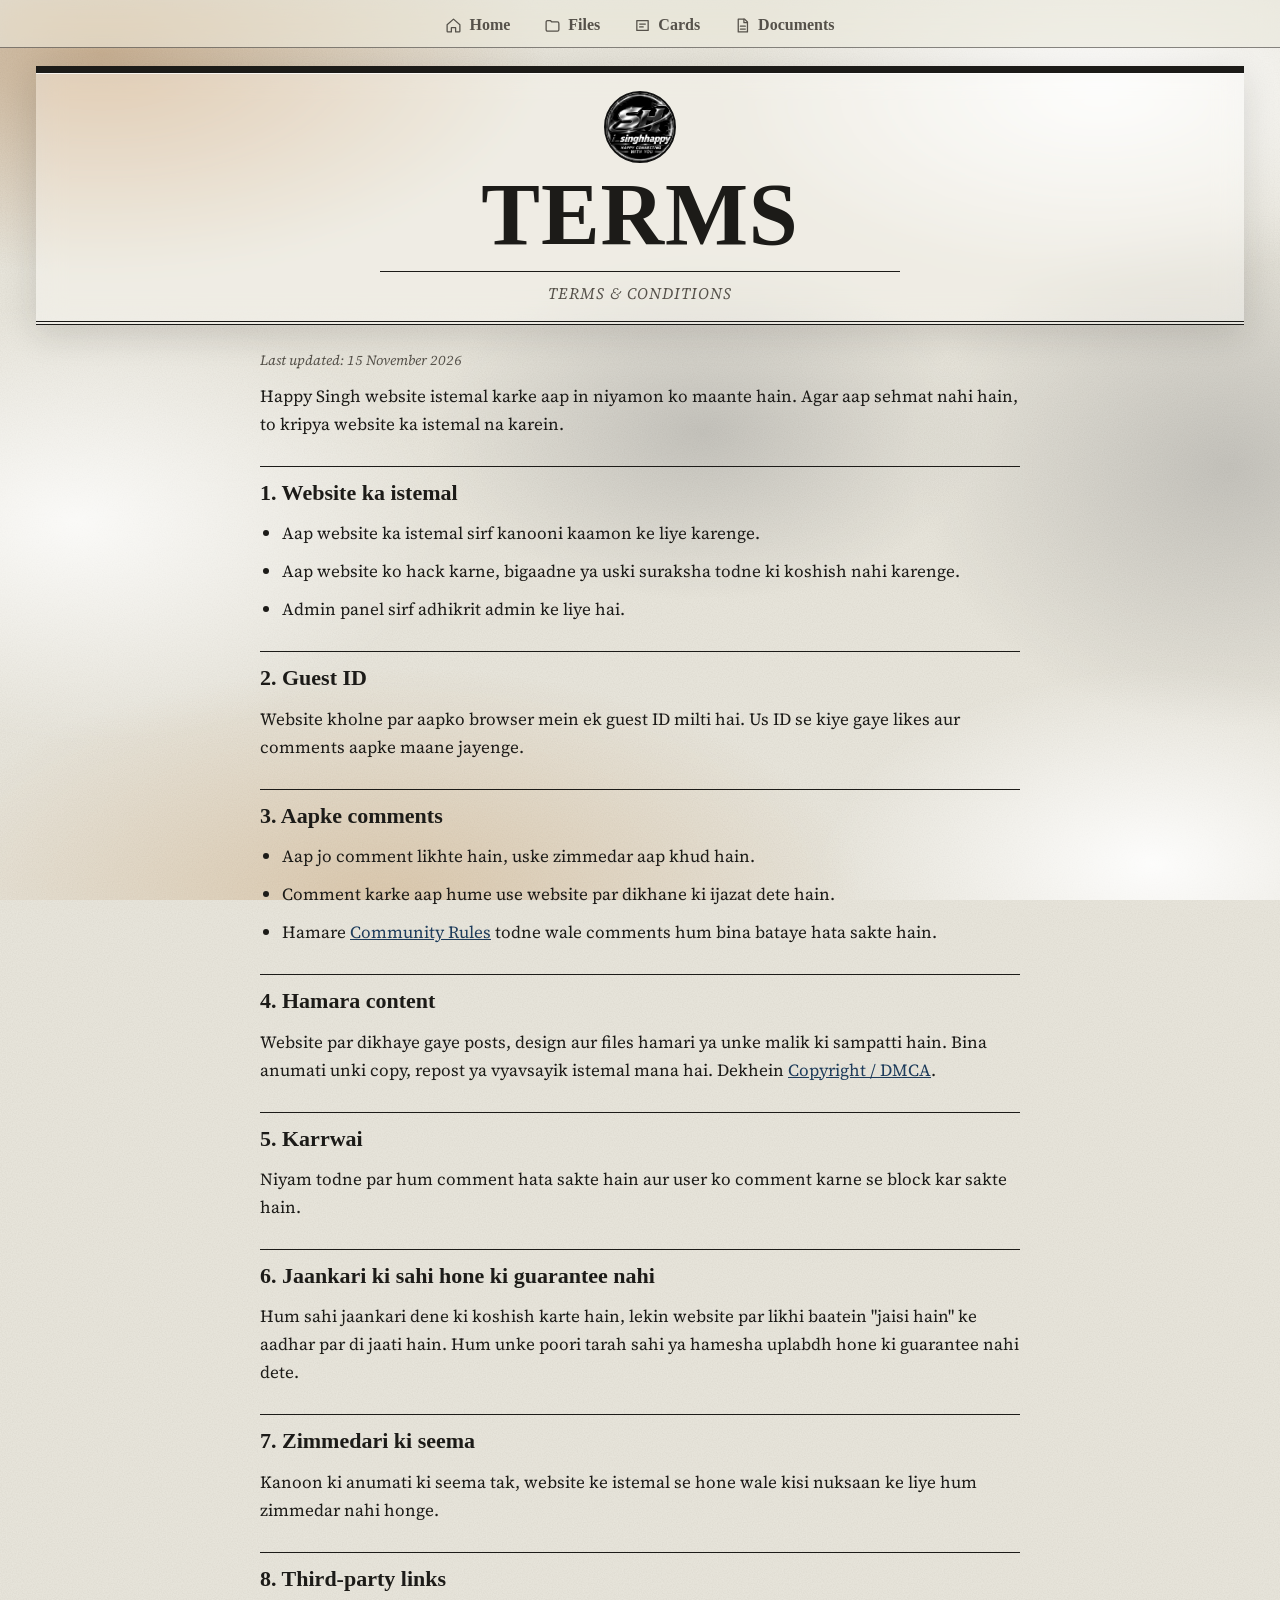
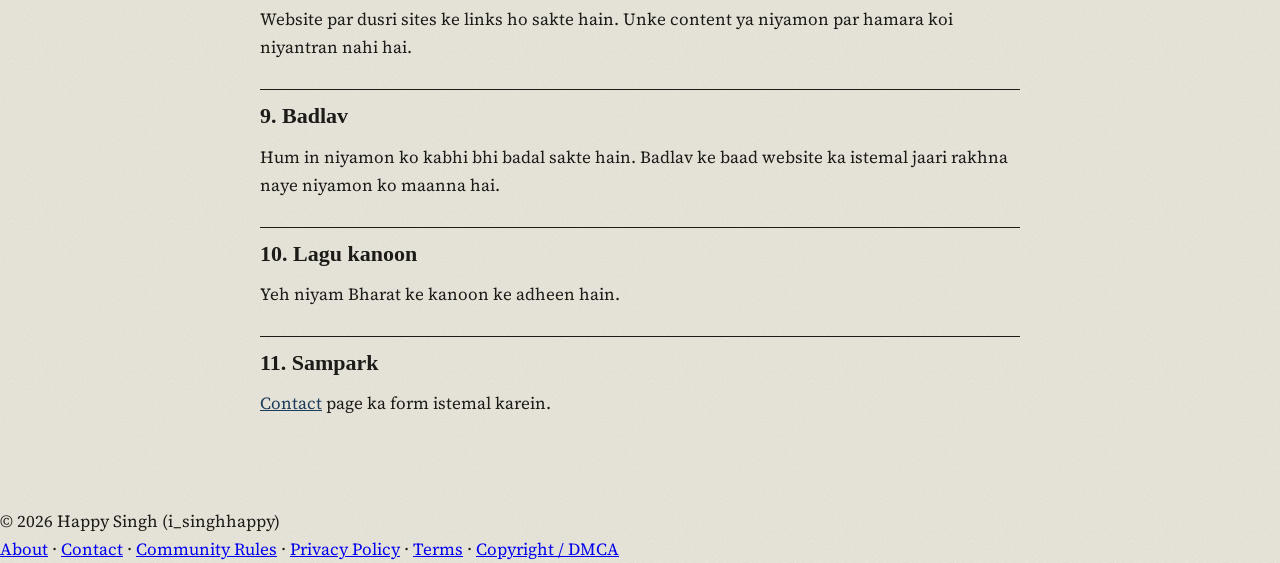
<file: terms.html>
<!DOCTYPE html>
<html lang="hi-IN">
<head>
    <meta charset="UTF-8">
    <meta name="viewport" content="width=device-width, initial-scale=1.0">
    <title>Terms | Happy Singh</title>
    <meta name="description" content="Happy Singh website istemal karne ke niyam aur shartein.">
    <link rel="icon" type="image/png" href="logo.png">
    <link rel="stylesheet" href="style.css">
</head>
<body>

<nav class="nav">
    <a href="index.html"><svg viewBox="0 0 24 24"><path d="M3 11 12 3l9 8v9a1 1 0 0 1-1 1h-5v-6H9v6H4a1 1 0 0 1-1-1z"/></svg><span>Home</span></a>
    <a href="admin.html"><svg viewBox="0 0 24 24"><path d="M3 7a2 2 0 0 1 2-2h4l2 2h8a2 2 0 0 1 2 2v9a2 2 0 0 1-2 2H5a2 2 0 0 1-2-2z"/></svg><span>Files</span></a>
    <a href="card-maker.html"><svg viewBox="0 0 24 24"><path d="M4 5h16v14H4z"/><path d="M8 10h8M8 14h5"/></svg><span>Cards</span></a>
    <a href="document-editor.html"><svg viewBox="0 0 24 24"><path d="M6 3h9l4 4v14H6z"/><path d="M14 3v5h5M9 13h7M9 17h7"/></svg><span>Documents</span></a>
</nav>

<header>
    <img src="logo.png" alt="Happy Singh logo" class="logo" onerror="this.style.display='none'">
    <h1>TERMS</h1>
    <p>TERMS & CONDITIONS</p>
</header>

<main>
<article class="legal">
<p class="sec-note">Last updated: 15 November 2026</p>

<p>Happy Singh website istemal karke aap in niyamon ko maante hain. Agar aap sehmat nahi hain, to kripya website ka istemal na karein.</p>
<h2>1. Website ka istemal</h2>
<ul>
<li>Aap website ka istemal sirf kanooni kaamon ke liye karenge.</li>
<li>Aap website ko hack karne, bigaadne ya uski suraksha todne ki koshish nahi karenge.</li>
<li>Admin panel sirf adhikrit admin ke liye hai.</li>
</ul>
<h2>2. Guest ID</h2>
<p>Website kholne par aapko browser mein ek guest ID milti hai. Us ID se kiye gaye likes aur comments aapke maane jayenge.</p>
<h2>3. Aapke comments</h2>
<ul>
<li>Aap jo comment likhte hain, uske zimmedar aap khud hain.</li>
<li>Comment karke aap hume use website par dikhane ki ijazat dete hain.</li>
<li>Hamare <a href="community-rules.html">Community Rules</a> todne wale comments hum bina bataye hata sakte hain.</li>
</ul>
<h2>4. Hamara content</h2>
<p>Website par dikhaye gaye posts, design aur files hamari ya unke malik ki sampatti hain. Bina anumati unki copy, repost ya vyavsayik istemal mana hai. Dekhein <a href="copyright.html">Copyright / DMCA</a>.</p>
<h2>5. Karrwai</h2>
<p>Niyam todne par hum comment hata sakte hain aur user ko comment karne se block kar sakte hain.</p>
<h2>6. Jaankari ki sahi hone ki guarantee nahi</h2>
<p>Hum sahi jaankari dene ki koshish karte hain, lekin website par likhi baatein "jaisi hain" ke aadhar par di jaati hain. Hum unke poori tarah sahi ya hamesha uplabdh hone ki guarantee nahi dete.</p>
<h2>7. Zimmedari ki seema</h2>
<p>Kanoon ki anumati ki seema tak, website ke istemal se hone wale kisi nuksaan ke liye hum zimmedar nahi honge.</p>
<h2>8. Third-party links</h2>
<p>Website par dusri sites ke links ho sakte hain. Unke content ya niyamon par hamara koi niyantran nahi hai.</p>
<h2>9. Badlav</h2>
<p>Hum in niyamon ko kabhi bhi badal sakte hain. Badlav ke baad website ka istemal jaari rakhna naye niyamon ko maanna hai.</p>
<h2>10. Lagu kanoon</h2>
<p>Yeh niyam Bharat ke kanoon ke adheen hain.</p>
<h2>11. Sampark</h2>
<p><a href="contact.html">Contact</a> page ka form istemal karein.</p>

</article>
</main>

<footer class="site-footer">© <span id="y"></span> Happy Singh (i_singhhappy)<br><a href="about.html">About</a> · <a href="contact.html">Contact</a> · <a href="community-rules.html">Community Rules</a> · <a href="privacy-policy.html">Privacy Policy</a> · <a href="terms.html">Terms</a> · <a href="copyright.html">Copyright / DMCA</a></footer>
<script>document.getElementById("y").textContent=new Date().getFullYear();</script>
</body>
</html>
</file>
<file: style.css>
@import url("https://fonts.googleapis.com/css2?family=Old+Standard+TT:ital,wght@0,400;0,700;1,400&family=Source+Serif+4:ital,wght@0,400;0,600;1,400&display=swap");

/* ===== HAPPY SINGH — Newspaper edition, on frosted glass =====
   Fonts: Old Standard TT (masthead, headlines) + Source Serif 4 (text).
   Newsprint paper with soft colour behind frosted-glass panels, one spot red.
   Dark "night edition" follows the phone setting. */

:root {
  color-scheme: light dark;

  --paper: #ebe8de;
  --paper-2: #e1ddd0;
  --ink: #1c1b18;
  --ink-soft: #55514a;
  --accent: #a31d16;
  --link: #1d3b5a;

  /* glass: translucent panels over the soft colour behind the page */
  --edge: rgba(28, 27, 24, 0.5);
  --glass: rgba(255, 255, 255, 0.38);
  --glass-strong: rgba(255, 255, 255, 0.6);
  --glass-nav: rgba(235, 232, 222, 0.62);
  --glass-input: rgba(255, 255, 255, 0.55);
  --glass-hi: rgba(255, 255, 255, 0.75);
  --glass-shadow: 0 10px 32px rgba(28, 27, 24, 0.14);
  /* background patches: chai (tea), white, grey */
  --blob-1: rgba(160, 110, 58, 0.45);   /* chai, deep */
  --blob-2: rgba(255, 255, 255, 0.90);  /* white */
  --blob-3: rgba(120, 120, 120, 0.32);  /* grey */
  --blob-4: rgba(196, 152, 98, 0.38);   /* chai, light */
  --blob-5: rgba(255, 255, 255, 0.80);  /* white */

  /* page width and side margin: header and main both use these, so their edges always line up */
  --gutter: 14px;
  --page: 1000px;

  --head: "Old Standard TT", "Bodoni MT", Didot, Georgia, "Times New Roman", serif;
  --body: "Source Serif 4", Georgia, "Times New Roman", serif;
}

@media (prefers-color-scheme: dark) {
  :root {
    --paper: #1d1c19;
    --paper-2: #262521;
    --ink: #e8e4d8;
    --ink-soft: #aaa59a;
    --accent: #e5675c;
    --link: #9bbbe0;

    --edge: rgba(232, 228, 216, 0.35);
    --glass: rgba(255, 255, 255, 0.06);
    --glass-strong: rgba(255, 255, 255, 0.12);
    --glass-nav: rgba(29, 28, 25, 0.6);
    --glass-input: rgba(255, 255, 255, 0.08);
    --glass-hi: rgba(255, 255, 255, 0.14);
    --glass-shadow: 0 10px 32px rgba(0, 0, 0, 0.45);
    --blob-1: rgba(150, 100, 55, 0.38);
    --blob-2: rgba(255, 255, 255, 0.10);
    --blob-3: rgba(170, 170, 170, 0.16);
    --blob-4: rgba(185, 140, 90, 0.26);
    --blob-5: rgba(255, 255, 255, 0.07);
  }
}

/* People who asked their device for less transparency get solid panels */
@media (prefers-reduced-transparency: reduce) {
  :root {
    --glass: var(--paper-2);
    --glass-strong: var(--paper-2);
    --glass-nav: var(--paper);
    --glass-input: var(--paper);
  }
}

* { margin: 0; padding: 0; box-sizing: border-box; }

html {
  scroll-behavior: smooth;
  scroll-padding-top: 64px;
  -webkit-text-size-adjust: 100%;
  text-size-adjust: 100%;
}

img, video, iframe, audio { max-width: 100%; }
main, .post, .file-info, .folder-card { min-width: 0; overflow-wrap: break-word; }

body {
  font-family: var(--body);
  font-size: 17px;
  line-height: 1.65;
  color: var(--ink);
  min-height: 100vh;
  background-color: var(--paper);
  /* faint paper grain */
  background-image: url("data:image/svg+xml,%3Csvg xmlns='http://www.w3.org/2000/svg' width='160' height='160'%3E%3Cfilter id='n'%3E%3CfeTurbulence type='fractalNoise' baseFrequency='.8' numOctaves='2' stitchTiles='stitch'/%3E%3CfeColorMatrix values='0 0 0 0 0 0 0 0 0 0 0 0 0 0 0 0 0 0 .06 0'/%3E%3C/filter%3E%3Crect width='100%25' height='100%25' filter='url(%23n)'/%3E%3C/svg%3E");
}

::selection { background: var(--ink); color: var(--paper); }

/* chai, white and grey patches behind everything, so the glass has something to frost */
body::before {
  content: "";
  position: fixed;
  inset: 0;
  z-index: -1;
  pointer-events: none;
  background:
    radial-gradient(ellipse 48% 34% at 8% 6%, var(--blob-1), transparent 72%),
    radial-gradient(ellipse 42% 30% at 86% 10%, var(--blob-2), transparent 72%),
    radial-gradient(ellipse 34% 40% at 96% 52%, var(--blob-3), transparent 72%),
    radial-gradient(ellipse 40% 34% at 6% 58%, var(--blob-5), transparent 72%),
    radial-gradient(ellipse 30% 26% at 55% 48%, var(--blob-3), transparent 72%),
    radial-gradient(ellipse 52% 36% at 30% 100%, var(--blob-4), transparent 72%),
    radial-gradient(ellipse 36% 30% at 90% 96%, var(--blob-2), transparent 72%);
}

/* frosted panels */
.nav, header, .admin-area, .admin-post, #posts, .folder-card, .file-row {
  -webkit-backdrop-filter: blur(14px) saturate(140%);
  backdrop-filter: blur(14px) saturate(140%);
}

[hidden] { display: none !important; }

/* ===== Section bar (nav) ===== */
.nav {
  position: sticky;
  top: 0;
  z-index: 50;
  display: flex;
  justify-content: center;
  gap: 30px;
  padding: 6px 12px 0;
  background: var(--glass-nav);
  border-bottom: 1px solid var(--edge);
}

.nav a {
  display: flex;
  align-items: center;
  gap: 7px;
  padding: 6px 2px 7px;
  color: var(--ink-soft);
  font-family: var(--head);
  font-size: 16px;
  font-weight: 700;
  text-decoration: none;
  border-bottom: 3px solid transparent;
  margin-bottom: -1px;
}

.nav a svg {
  width: 17px;
  height: 17px;
  fill: none;
  stroke: currentColor;
  stroke-width: 1.8;
  stroke-linecap: round;
  stroke-linejoin: round;
}

.nav a:hover { color: var(--ink); }
.nav a.active { color: var(--ink); border-bottom-color: var(--accent); }
.nav a:focus-visible { outline: 2px solid var(--accent); outline-offset: 2px; }

/* ===== Masthead ===== */
header {
  width: min(100% - 2 * var(--gutter), var(--page));
  margin: 18px auto 0;
  padding: 18px 16px 14px;
  text-align: center;
  background: var(--glass);
  border-top: 7px solid var(--ink);
  border-bottom: 4px double var(--ink);
  box-shadow: var(--glass-shadow), inset 0 1px 0 var(--glass-hi);
}

.logo {
  display: block;
  width: 72px;
  height: 72px;
  margin: 0 auto 8px;
  object-fit: cover;
  border-radius: 50%;
  border: 2px solid var(--ink);
  filter: grayscale(1) contrast(1.1);
}

header h1 {
  font-family: var(--head);
  font-weight: 700;
  font-size: clamp(30px, 9.5vw, 88px);
  line-height: 1;
  letter-spacing: 0.01em;
  color: var(--ink);
}

header p {
  margin: 12px auto 0;
  padding-top: 8px;
  max-width: 520px;
  border-top: 1px solid var(--ink);
  font-style: italic;
  font-size: clamp(13px, 3vw, 16px);
  letter-spacing: 0.06em;
  color: var(--ink-soft);
}

/* ===== Main ===== */
main {
  width: min(100% - 2 * var(--gutter), var(--page));
  margin: 24px auto;
  padding: 0 0 56px;
  text-align: left;
}

main > h2 {
  margin: 26px 0 6px;
  padding: 7px 0;
  text-align: center;
  font-family: var(--head);
  font-size: 22px;
  font-weight: 700;
  border-top: 1px solid var(--ink);
  border-bottom: 3px double var(--ink);
}

main > p {
  margin-bottom: 18px;
  text-align: center;
  font-style: italic;
  color: var(--ink-soft);
}

/* ===== Boxed notices (admin panel, create post) ===== */
.admin-area,
.admin-post {
  margin: 8px 4px 26px;
  padding: 16px;
  background: var(--glass);
  border: 1px solid var(--edge);
  box-shadow: var(--glass-shadow), inset 0 1px 0 var(--glass-hi);
}

.admin-area h2,
.admin-post h2 {
  margin-bottom: 12px;
  padding-bottom: 6px;
  font-family: var(--head);
  font-size: 19px;
  font-weight: 700;
  border-bottom: 1px solid var(--ink);
}

.admin-post textarea { min-height: 110px; resize: vertical; }

/* ===== Articles (posts) ===== */
/* Front-page grid. Phone: 2 columns. Tablet, laptop, desktop: 4 columns.
   The admin picks each post's size (data-size set by script.js):
   tablet and up: s = 1 column, m = 2 columns, l = 3 columns, xl = full width.
   phone: s = half width, m / l / xl = full width. */
#posts {
  display: grid;
  grid-template-columns: repeat(2, minmax(0, 1fr));
  grid-auto-flow: dense;
  background: var(--glass);
  border-right: 1px solid var(--edge);
  border-bottom: 1px solid var(--edge);
  box-shadow: var(--glass-shadow), inset 0 1px 0 var(--glass-hi);
}

/* Phone: bigger posts take the whole row (tablet and up override this below) */
.post[data-size="m"],
.post[data-size="l"],
.post[data-size="xl"] { grid-column: 1 / -1; }

@media (min-width: 601px) {
  #posts {
    grid-template-columns: repeat(4, minmax(0, 1fr));
    grid-auto-flow: dense; /* smaller posts fill the gaps beside bigger ones */
  }

  .post[data-size="m"]  { grid-column: span 2; font-size: 16px; }
  .post[data-size="l"]  { grid-column: span 3; font-size: 17px; line-height: 1.65; }
  .post[data-size="xl"] { grid-column: 1 / -1; font-size: 18px; line-height: 1.65; }

  .post[data-size="xl"] h3 + p { max-width: 75ch; }

  .post[data-size="l"] h3 + p::first-letter,
  .post[data-size="xl"] h3 + p::first-letter { font-size: 3.6em; padding: 6px 9px 0 0; }

  /* columns are narrow, so the story text and buttons get a little smaller */
  .post { font-size: 15px; line-height: 1.55; }
  .post h3 + p::first-letter { font-size: 2.8em; padding: 4px 7px 0 0; }
  .post > button { padding: 5px 9px; font-size: 12px; }
}

.post {
  padding: 16px 16px 20px;
  border-top: 1px solid var(--edge);
  border-left: 1px solid var(--edge);
}

.post h3 {
  margin-bottom: 6px;
  font-family: var(--body);
  font-size: 13px;
  font-weight: 600;
  letter-spacing: 0.14em;
  color: var(--accent);
}

.post p { margin: 6px 0; word-break: break-word; }

/* drop cap on the story's first letter */
.post h3 + p::first-letter {
  float: left;
  padding: 6px 9px 0 0;
  font-family: var(--head);
  font-weight: 700;
  font-size: 3.6em;
  line-height: 0.8;
  color: var(--ink);
}

.post small, .post .time { color: var(--ink-soft); font-size: 13px; }

.post p[id^="like-count-"] {
  display: inline-block;
  margin: 0 12px 0 2px;
  font-size: 14px;
  font-style: italic;
  color: var(--ink-soft);
}

/* ===== Media: printed photo look ===== */
.post img {
  display: block;
  max-width: 100%;
  margin: 10px 0 4px;
  border: 1px solid var(--ink);
  /* black-and-white print; colour returns on hover/tap. Delete this line to keep colour always. */
  filter: grayscale(1) contrast(1.08);
  transition: filter 0.3s;
}

.post img:hover { filter: none; }

.post video, .post audio {
  display: block;
  width: 100%;
  margin: 10px 0;
  border: 1px solid var(--ink);
}

.post iframe {
  display: block;
  width: 100%;
  aspect-ratio: 16 / 9;
  margin: 10px 0;
  border: 1px solid var(--ink);
}

.post-link {
  display: block;
  margin: 10px 0;
  padding: 10px 12px;
  background: var(--glass-strong);
  border: 1px solid var(--edge);
  border-left: 5px solid var(--accent);
  color: var(--link);
  font-weight: 600;
  font-size: 15px;
  text-decoration: none;
  word-break: break-all;
}

.post-link:hover { background: var(--ink); color: var(--paper); }

/* ===== Buttons: ruled boxes ===== */
button {
  margin: 4px 6px 4px 0;
  padding: 7px 13px;
  background: var(--glass-strong);
  color: var(--ink);
  border: 1px solid var(--ink);
  border-radius: 0;
  font-family: var(--body);
  font-size: 14px;
  font-weight: 600;
  cursor: pointer;
  transition: background 0.15s, color 0.15s;
}

button:hover { background: var(--ink); color: var(--paper); }
button:active { transform: translateY(1px); }
button:disabled { opacity: 0.45; cursor: not-allowed; }

button:focus-visible, input:focus-visible, textarea:focus-visible, select:focus-visible {
  outline: 2px solid var(--accent);
  outline-offset: 2px;
}

#publishBtn { background: var(--ink); color: var(--paper); }
#publishBtn:hover { background: var(--accent); border-color: var(--accent); color: #fff; }

/* Delete: the post's Delete button is the 5th button, and exists only for admin */
button.danger,
.post > button:nth-of-type(5) {
  color: var(--accent);
  border-color: var(--accent);
}

button.danger:hover,
.post > button:nth-of-type(5):hover {
  background: var(--accent);
  border-color: var(--accent);
  color: #fff;
}

/* ===== Inputs ===== */
input, textarea, select {
  width: 100%;
  margin: 6px 0;
  padding: 10px 12px;
  background: var(--glass-input);
  color: var(--ink);
  border: 1px solid var(--edge);
  border-radius: 0;
  font-family: var(--body);
  font-size: 16px;
}

input::placeholder, textarea::placeholder { color: var(--ink-soft); font-style: italic; }

input:focus, textarea:focus, select:focus {
  outline: none;
  box-shadow: 3px 3px 0 var(--ink);
}

input[type="file"] { padding: 8px 10px; }

/* Post size picker (admin only) */
.size-select { width: auto; max-width: 100%; margin: 4px 0; padding: 4px 8px; font-size: 13px; }

.admin-post label {
  display: block;
  margin-top: 6px;
  font-size: 14px;
  font-style: italic;
  color: var(--ink-soft);
}

/* ===== Letters to the editor (comments) =====
   script.js sets inline styles on these; !important is needed to override them. */
[id^="comments-"] { margin-top: 12px; font-size: 15px; color: var(--ink-soft); }

[id^="comments-"] > div {
  margin: 8px 0 !important;
  padding: 6px 10px !important;
  background: transparent !important;
  color: var(--ink) !important;
  border-left: 3px solid var(--ink);
  border-bottom: 1px dotted var(--ink-soft);
  border-radius: 0 !important;
  word-break: break-word;
  flex-wrap: wrap;
}

[id^="comments-"] button {
  margin: 0 0 0 6px;
  padding: 2px 9px !important;
  font-size: 12px;
  background: transparent !important;
  color: var(--ink) !important;
  border: 1px solid var(--ink);
}

[id^="comments-"] button:hover {
  background: var(--ink) !important;
  color: var(--paper) !important;
}

/* Block user: second button inside each comment */
[id^="comments-"] button:last-child {
  color: var(--accent) !important;
  border-color: var(--accent);
}

[id^="comments-"] button:last-child:hover {
  background: var(--accent) !important;
  color: #fff !important;
}

/* ===== Files page ===== */
.lock { text-align: center; font-style: italic; }

.files-section { margin-bottom: 30px; text-align: left; }

.files-section h2 {
  margin-bottom: 2px;
  padding-top: 8px;
  font-family: var(--head);
  font-size: 24px;
  font-weight: 700;
  border-top: 3px double var(--ink);
}

.sec-note { margin: 2px 0 14px; font-size: 14px; font-style: italic; color: var(--ink-soft); }

.folder-grid {
  display: grid;
  grid-template-columns: repeat(auto-fill, minmax(150px, 1fr));
  gap: 14px;
  margin: 12px 0 24px;
}

.folder-card {
  display: flex;
  flex-direction: column;
  align-items: center;
  gap: 6px;
  margin: 0;
  padding: 18px 10px;
  background: var(--glass);
  border: 1px solid var(--edge);
  box-shadow: var(--glass-shadow), inset 0 1px 0 var(--glass-hi);
}

.folder-card:hover { background: var(--ink); color: var(--paper); }

.folder-icon { font-size: 34px; line-height: 1; filter: grayscale(1); }

.folder-name {
  font-family: var(--head);
  font-size: 16px;
  font-weight: 700;
  word-break: break-word;
}

.back-row {
  display: flex;
  flex-wrap: wrap;
  align-items: center;
  gap: 8px;
  margin-bottom: 16px;
  padding-bottom: 10px;
  border-bottom: 3px double var(--ink);
}

.back-row h2 {
  flex: 1;
  margin: 0;
  font-family: var(--head);
  font-size: 22px;
  text-align: left;
}

.status { margin-top: 6px; font-size: 14px; font-style: italic; color: var(--ink-soft); }

.file-row {
  display: flex;
  align-items: center;
  gap: 12px;
  flex-wrap: wrap;
  margin-top: 8px;
  padding: 12px;
  text-align: left;
  background: var(--glass);
  border: 1px solid var(--edge);
  box-shadow: var(--glass-shadow), inset 0 1px 0 var(--glass-hi);
}

.file-thumb {
  width: 52px;
  height: 52px;
  object-fit: cover;
  border: 1px solid var(--ink);
  filter: grayscale(1);
}

.file-icon { width: 52px; text-align: center; font-size: 30px; filter: grayscale(1); }
.file-info { flex: 1; min-width: 120px; }
.file-name { font-family: var(--head); font-weight: 700; word-break: break-word; }
.file-info small { color: var(--ink-soft); }
.file-actions { display: flex; flex-wrap: wrap; gap: 6px; }
.file-actions button { margin: 0; padding: 5px 11px; font-size: 13px; }

.file-btn {
  display: inline-block;
  padding: 5px 11px;
  color: var(--ink);
  border: 1px solid var(--ink);
  font-size: 13px;
  font-weight: 600;
  text-decoration: none;
}

.file-btn:hover { background: var(--ink); color: var(--paper); }

/* ===== Scrollbar ===== */
::-webkit-scrollbar { width: 10px; }
::-webkit-scrollbar-track { background: var(--paper-2); }
::-webkit-scrollbar-thumb { background: var(--ink-soft); }

/* ===== Screen sizes =====
   Phone  : up to 600px   -> 2 columns, big tap targets
   Tablet : 601 - 899px   -> 4 columns, wider margins
   Laptop : 900 - 1199px  -> 4 columns (set in the Articles section)
   Wide   : 1200px and up -> 4 columns, wider page */

/* Phone */
@media (max-width: 600px) {
  body { font-size: 16px; }
  .nav { gap: 22px; }
  header { margin-top: 10px; padding: 14px 12px 12px; }
  .logo { width: 60px; height: 60px; }
  main { margin-top: 18px; padding-bottom: 40px; }
  main > h2 { font-size: 19px; }

  /* two narrow columns: smaller text and buttons so everything fits */
  .post { padding: 10px 10px 14px; font-size: 14px; line-height: 1.5; }
  .post[data-size="m"], .post[data-size="l"], .post[data-size="xl"] { padding: 14px; font-size: 16px; line-height: 1.6; }
  .post h3 { font-size: 11px; letter-spacing: 0.1em; }
  .post h3 + p::first-letter { font-size: 2.4em; padding: 3px 6px 0 0; }
  .post > button { margin: 3px 4px 3px 0; padding: 4px 8px; font-size: 11.5px; min-height: 34px; }
  .post p[id^="like-count-"] { margin-right: 6px; font-size: 12px; }

  .admin-area, .admin-post { margin-left: 3px; margin-right: 3px; padding: 14px; }

  .folder-grid { grid-template-columns: repeat(2, minmax(0, 1fr)); gap: 10px; }
  .back-row h2 { flex-basis: 100%; order: 3; font-size: 19px; }
  .file-actions { width: 100%; }
  .files-section h2 { font-size: 21px; }
}

/* Very small phones */
@media (max-width: 360px) {
  .nav { gap: 14px; }
  button { padding: 7px 10px; font-size: 13px; }
}

/* Tablet */
@media (min-width: 601px) {
  :root { --gutter: 28px; }
}

@media (min-width: 900px) {
  :root { --gutter: 36px; }
}

/* Laptop and bigger: keep the admin boxes a readable width and centred */
@media (min-width: 900px) {
  main > .admin-area, .admin-post { max-width: 760px; margin-left: auto; margin-right: auto; }
}

/* Wide desktop */
@media (min-width: 1200px) {
  :root { --page: 1280px; }
}

/* Touch screens: comfortable tap targets */
@media (pointer: coarse) {
  button, .file-btn { min-height: 40px; }
  .nav a { min-height: 44px; }
  [id^="comments-"] button { min-height: 32px; }
}

@media (prefers-reduced-motion: reduce) {
  * { transition: none !important; scroll-behavior: auto !important; }
}
/* ===== Legal pages (About, Privacy, Terms, Contact, Copyright, Community Rules) ===== */
.legal { max-width: 760px; margin: 0 auto; }
.legal h2 {
  margin: 28px 0 8px;
  padding-top: 8px;
  font-family: var(--head);
  font-size: 22px;
  font-weight: 700;
  border-top: 1px solid var(--ink);
}
.legal p, .legal li { margin-bottom: 10px; }
.legal ul, .legal ol { margin: 0 0 14px 22px; }
.legal a { color: var(--link); }
.legal .note {
  margin-top: 20px;
  padding: 12px 16px;
  background: var(--glass);
  border: 1px solid var(--edge);
  font-size: 15px;
}
.legal label { display: block; margin-top: 10px; font-size: 15px; font-weight: 600; }
.legal textarea { min-height: 120px; resize: vertical; }
</file>
